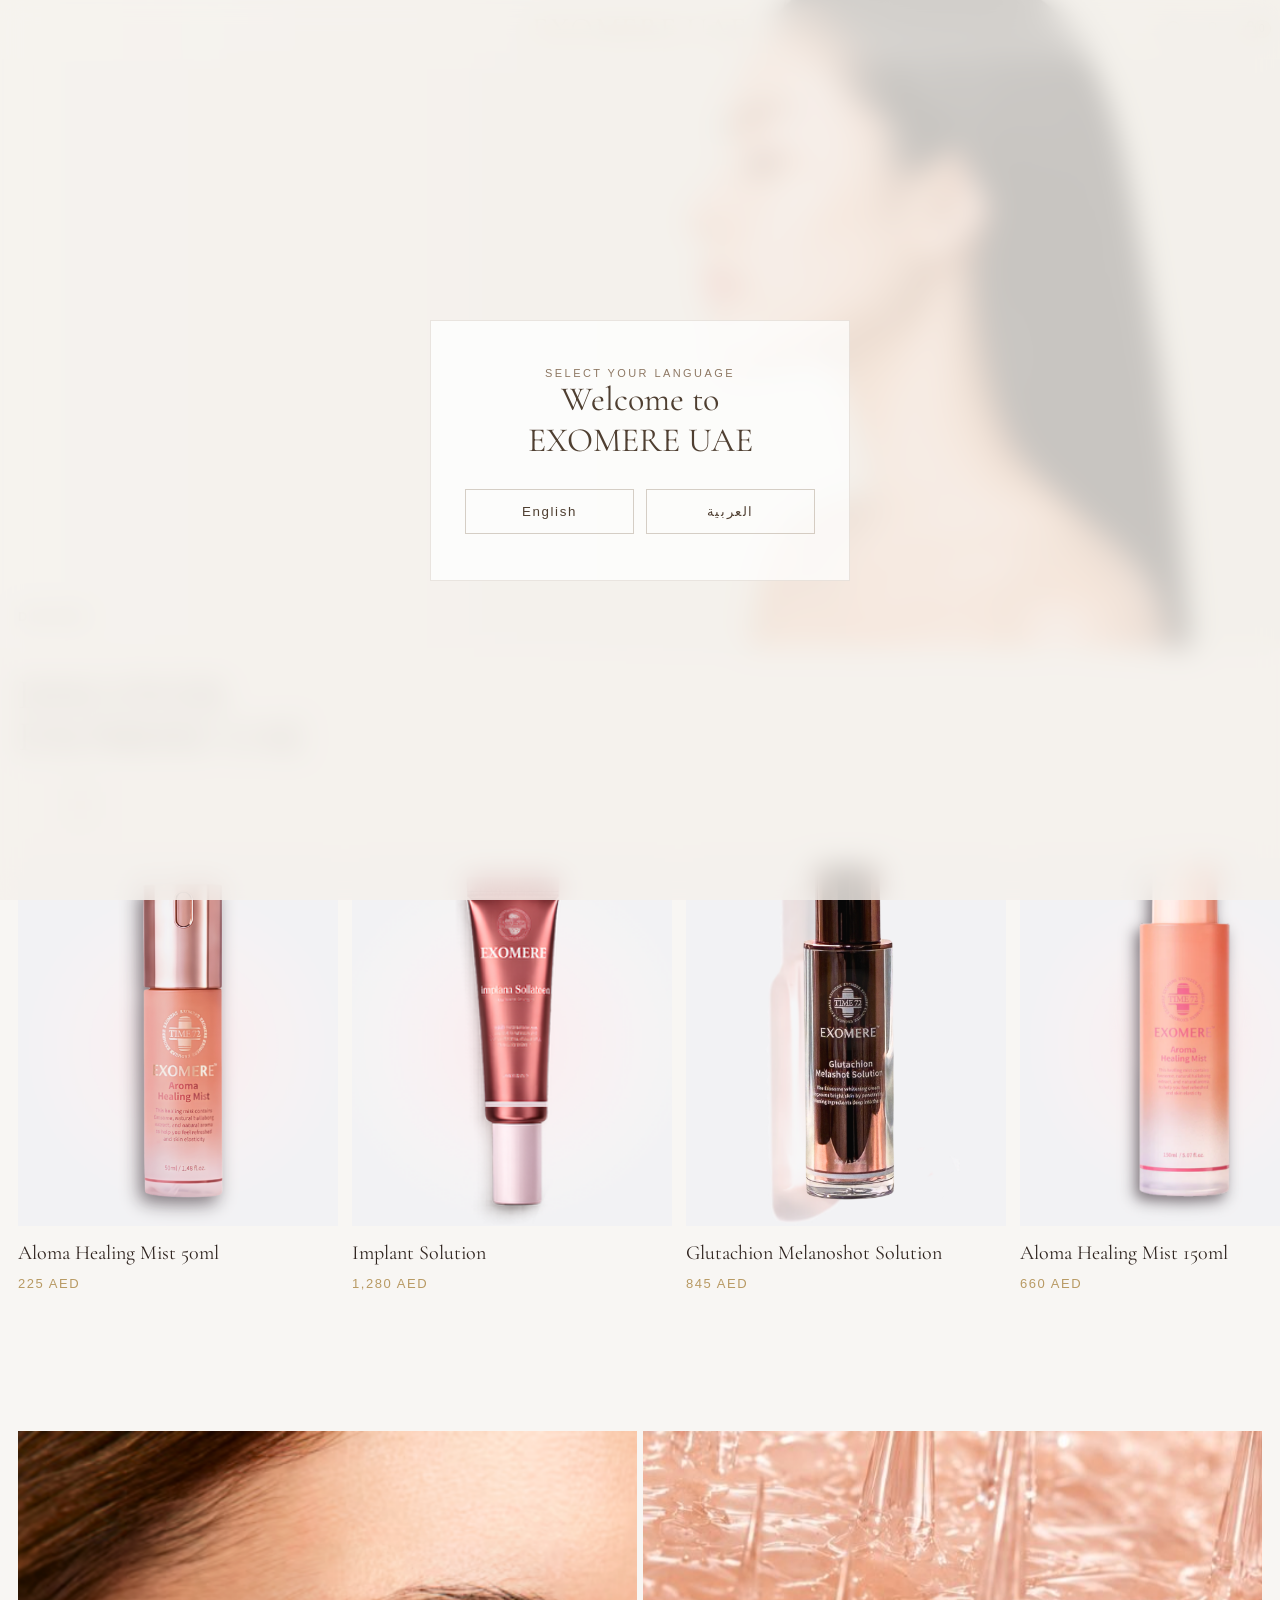
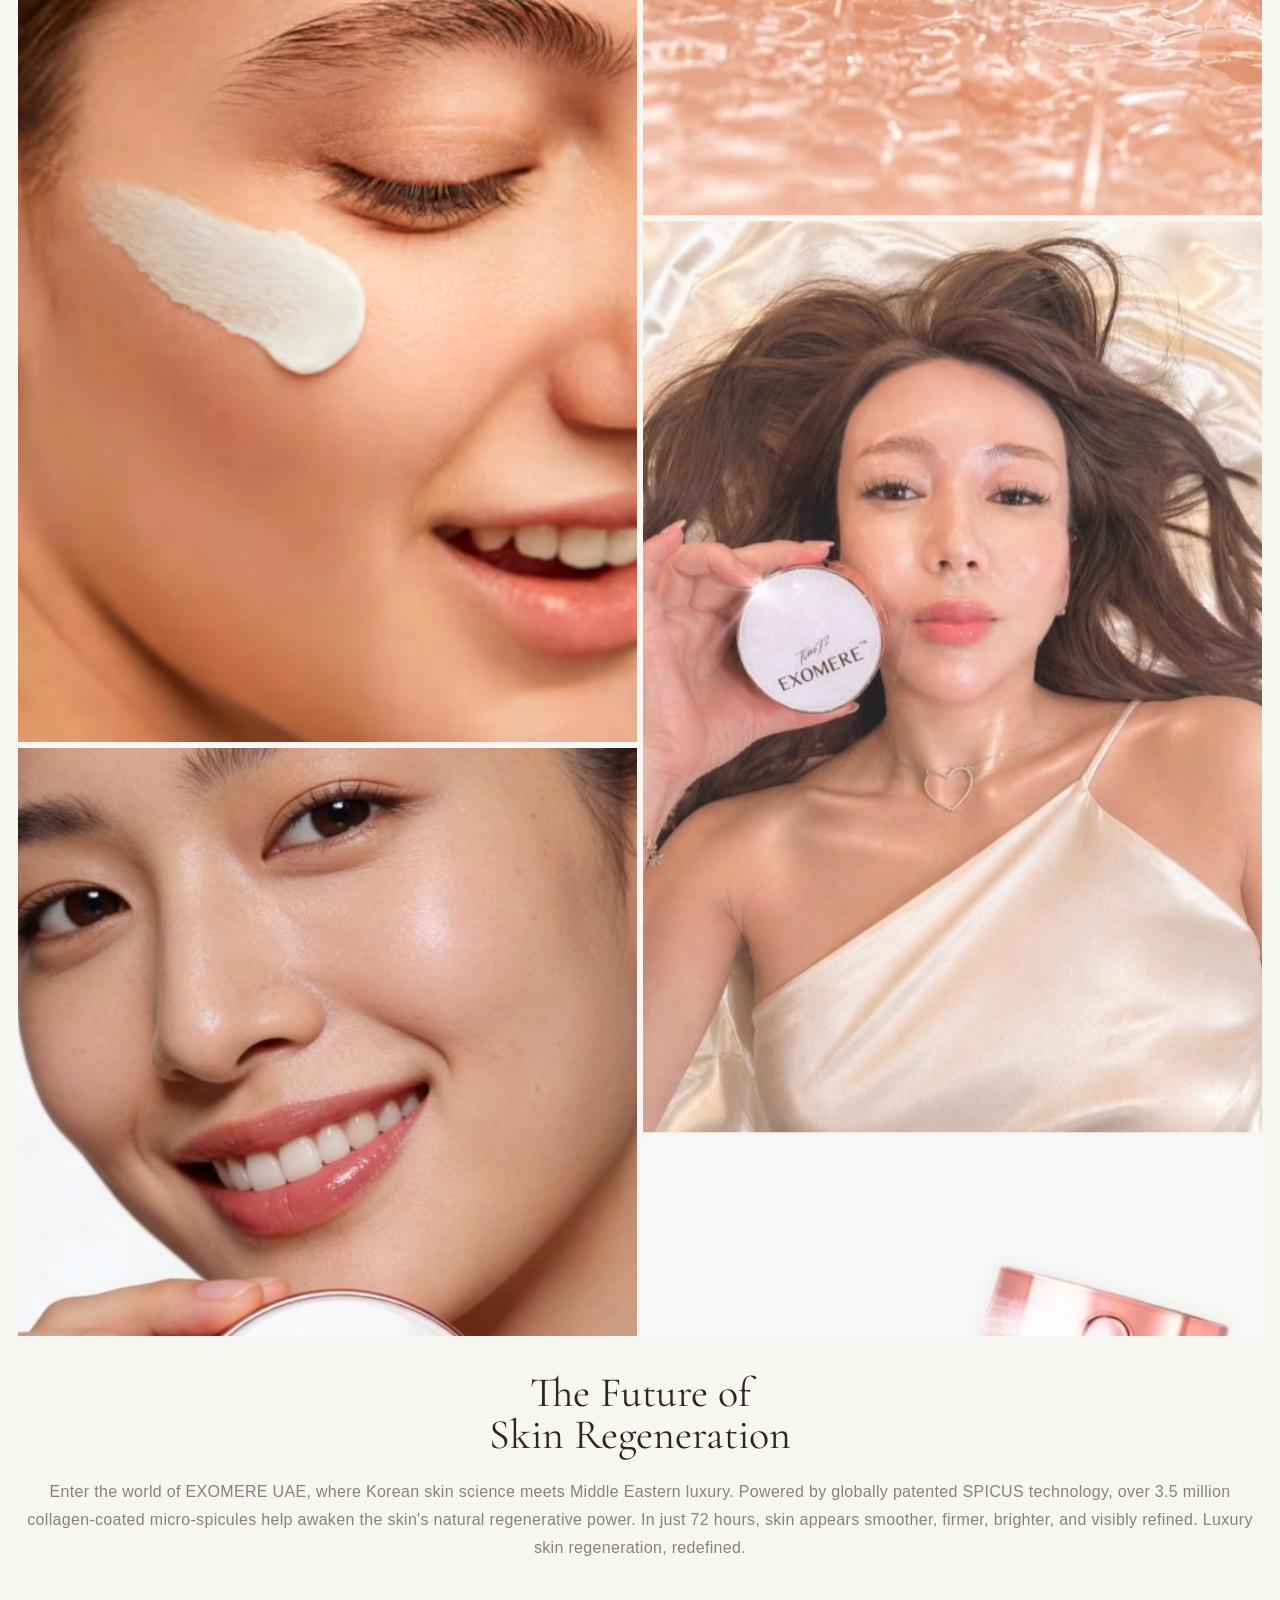
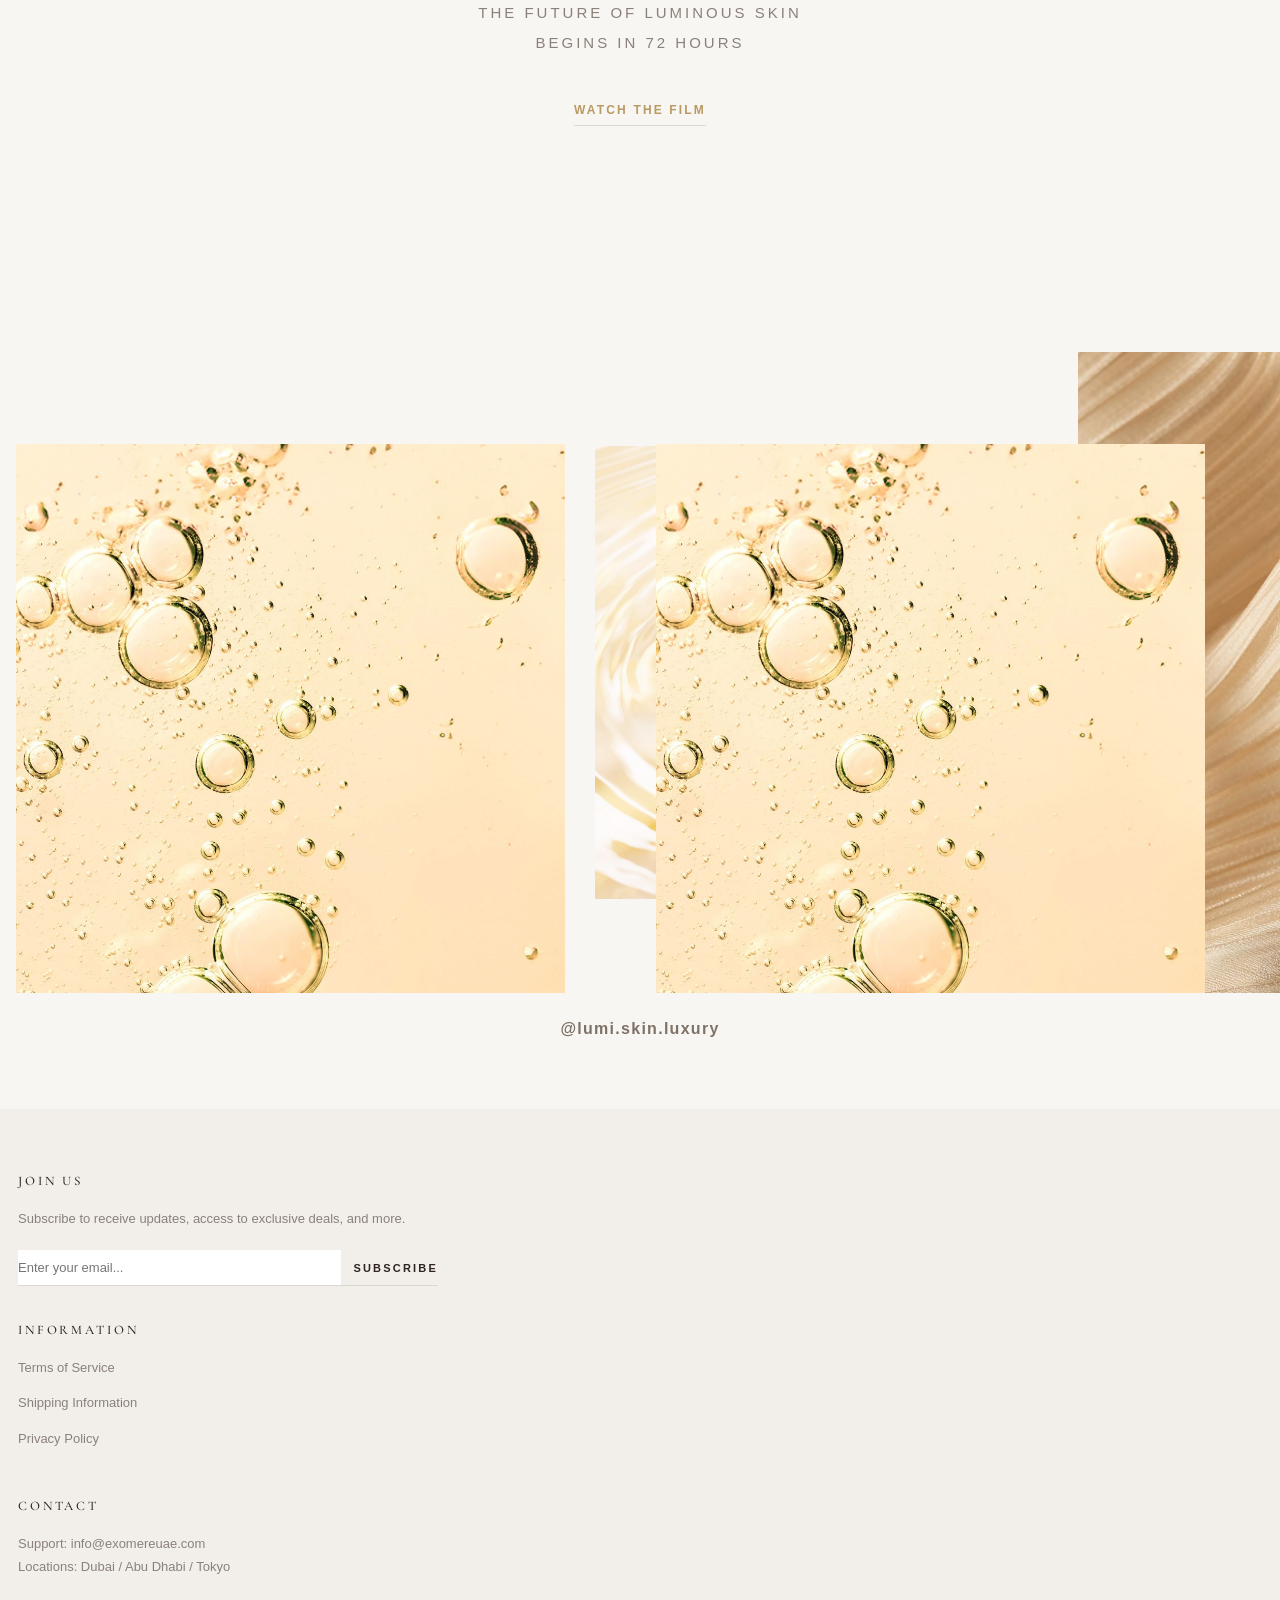
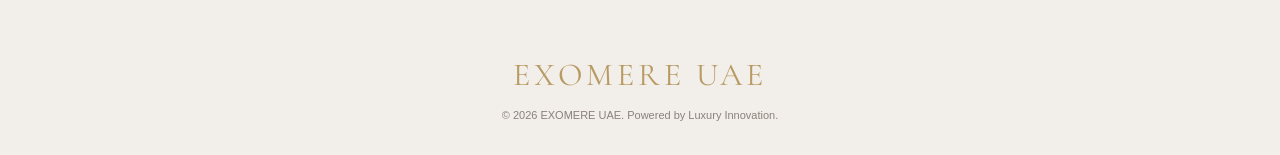
<file: index.html>
<!DOCTYPE html>
<html lang="en">

<head>
  <meta charset="UTF-8">
  <meta name="viewport" content="width=device-width, initial-scale=1.0">

  <title>EXOMERE UAE | Luxury Korean Skin Regeneration</title>

  <meta name="description" content="Discover EXOMERE UAE — luxury Korean skin regeneration powered by patented SPICUS technology.">
  <meta name="keywords" content="EXOMERE UAE, Korean skincare Dubai, luxury skincare UAE, skin regeneration, SPICUS technology">

  <link rel="canonical" href="https://exomereuae.com/ar/">

  <meta property="og:title" content="EXOMERE UAE | Luxury Korean Skin Regeneration">
  <meta property="og:description" content="Luxury Korean skin regeneration powered by patented SPICUS technology.">
  <meta property="og:type" content="website">
  <meta property="og:url" content="https://exomereuae.com/ar/">
  <meta property="og:image" content="https://exomereuae.com/assets/images/og-cover.jpg">

  <meta name="twitter:card" content="summary_large_image">
  <meta name="twitter:title" content="EXOMERE UAE | Luxury Korean Skin Regeneration">
  <meta name="twitter:description" content="Luxury Korean skin regeneration powered by patented SPICUS technology.">
  <meta name="twitter:image" content="https://exomereuae.com/assets/images/og-cover.jpg">

  <link rel="alternate" hreflang="en" href="https://exomereuae.com/">
  <link rel="alternate" hreflang="ar" href="https://exomereuae.com/ar/">

  <link rel="preconnect" href="https://fonts.googleapis.com">
  <link rel="preconnect" href="https://fonts.gstatic.com" crossorigin>
  <link href="https://fonts.googleapis.com/css2?family=Cormorant+Garamond:wght@300;400;500;600&display=swap" rel="stylesheet">

  <link rel="stylesheet" href="./assets/css/style.css?v=25">
</head>

<body>
  <div class="language-modal" id="languageModal">
    <div class="language-box">
      <p class="language-label">Select your language</p>
      <h2>Welcome to<br>
      <span>EXOMERE UAE</span>
      </h2>

      <div class="language-buttons">
        <button type="button" onclick="selectLanguage('en')">English</button>
        <button type="button" onclick="selectLanguage('ar')">العربية</button>
      </div>
    </div>
  </div>
  <header class="site-header">
    <div class="header-inner">
      <div class="header-left" aria-hidden="true"></div>
      <div class="header-logo">
        <a href="#" class="logo-link">
          EXOMERE UAE
        </a>
      </div>
      <div class="header-right" aria-label="Header tools">
        <button class="header-icon-btn" type="button" aria-label="Search" data-popover-target="search-popover"
          onclick="toggleHeaderPopover('search-popover', event)">
          <svg viewBox="0 0 24 24" aria-hidden="true">
            <circle cx="10.5" cy="10.5" r="7.5"></circle>
            <path d="M16.8 16.8 22 22"></path>
          </svg>
        </button>
        <button class="header-icon-btn" type="button" aria-label="Account" data-popover-target="account-popover"
          onclick="toggleHeaderPopover('account-popover', event)">
          <svg viewBox="0 0 24 24" aria-hidden="true">
            <circle cx="12" cy="8" r="4"></circle>
            <path d="M4.5 21c1.4-4 4-6 7.5-6s6.1 2 7.5 6"></path>
          </svg>
        </button>
        <button class="cart-btn header-icon-btn" type="button" aria-label="Bag" data-popover-target="bag-popover"
          onclick="toggleHeaderPopover('bag-popover', event)">
          <svg viewBox="0 0 24 24" aria-hidden="true">
            <path d="M6.5 8.5h11l1 12h-13l1-12Z"></path>
            <path d="M9 8.5V6a3 3 0 0 1 6 0v2.5"></path>
          </svg>
          <span class="cart-count">0</span>
        </button>
      </div>
    </div>
  </header>

  <div class="header-popover" id="search-popover" aria-hidden="true">
    <h3>Search</h3>
    <form class="header-search-form">
      <input type="search" placeholder="Search products...">
      <button type="submit">GO</button>
    </form>
  </div>
  <div class="header-popover" id="account-popover" aria-hidden="true">
    <h3>Account</h3>
    <p>Sign in and account pages can be connected here.</p>
  </div>
  <div class="header-popover" id="bag-popover" aria-hidden="true">
    <h3>Bag</h3>
    <p>Your bag is currently empty.</p>
  </div>

  <section class="hero-section">
    <div class="hero-bg-wrap">
      <img src="./assets/images/index/main.jpg" alt="EXOMERE UAE" class="hero-image">
    </div>
    <div class="hero-content section-fade">
      <a href="#shop" class="hero-cta-btn">DISCOVER</a>
    </div>
  </section>

  <section class="collection-section" id="shop">
    <div class="collection-header section-fade">
      <h2>Discover<br>
        EXOMERE UAE</h2>
      <div class="collection-actions section-fade section-fade-delay">
        <div class="collection-arrows section-fade section-fade-delay is-visible is-right"
          aria-label="Product carousel controls" style="--fade-delay: 0.10s;">
          <button class="collection-arrow product-prev section-fade" type="button" aria-label="Previous products"
            onclick="moveProductCarousel('left', event)">
            <svg viewBox="0 0 24 24" aria-hidden="true">
              <path d="m15 5-7 7 7 7"></path>
            </svg>
          </button>
          <button class="collection-arrow product-next section-fade" type="button" aria-label="Next products"
            onclick="moveProductCarousel('right', event)">
            <svg viewBox="0 0 24 24" aria-hidden="true">
              <path d="m9 5 7 7-7 7"></path>
            </svg>
          </button>
        </div>
      </div>
    </div>

    <div class="swiper product-swiper section-fade section-fade-delay">
      <div class="swiper-wrapper">

        <div class="swiper-slide product-card section-fade">
          <div class="product-img-wrap"><img src="./assets/images/index/1.png" alt="Aloma Healing Mist 50ml"></div>
          <h3 class="product-title">Aloma Healing Mist 50ml</h3>
          <p class="product-price">225 AED</p>
        </div>

        <div class="swiper-slide product-card section-fade">
          <div class="product-img-wrap"><img src="./assets/images/index/2.png" alt="Implant Solution"></div>
          <h3 class="product-title">Implant Solution</h3>
          <p class="product-price">1,280 AED</p>
        </div>

        <div class="swiper-slide product-card section-fade">
          <div class="product-img-wrap"><img src="./assets/images/index/3.png" alt="Glutachion Melanoshot Solution">
          </div>
          <h3 class="product-title">Glutachion Melanoshot Solution</h3>
          <p class="product-price">845 AED</p>
        </div>

        <div class="swiper-slide product-card section-fade">
          <div class="product-img-wrap"><img src="./assets/images/index/4.png" alt="Aloma Healing Mist 150ml"></div>
          <h3 class="product-title">Aloma Healing Mist 150ml</h3>
          <p class="product-price">660 AED</p>
        </div>

        <div class="swiper-slide product-card section-fade">
          <div class="product-img-wrap"><img src="./assets/images/index/5.png" alt="Lifting Shot Soothing Gel"></div>
          <h3 class="product-title">Lifting Shot Soothing Gel</h3>
          <p class="product-price">780 AED</p>
        </div>

        <div class="swiper-slide product-card section-fade">
          <div class="product-img-wrap"><img src="./assets/images/index/6.jpg" alt="Recovery Balm Plus"></div>
          <h3 class="product-title">Recovery Balm Plus</h3>
          <p class="product-price">398 AED</p>
        </div>

        <div class="swiper-slide product-card section-fade">
          <div class="product-img-wrap"><img src="./assets/images/index/7.jpg" alt="Recovery Balm Plus Refill"></div>
          <h3 class="product-title">Recovery Balm Plus Refill</h3>
          <p class="product-price">328 AED</p>
        </div>

        <div class="swiper-slide product-card section-fade">
          <div class="product-img-wrap"><img src="./assets/images/index/8.png" alt="Ceramide Recell Cream"></div>
          <h3 class="product-title">Ceramide Recell Cream</h3>
          <p class="product-price">1,180 AED</p>
        </div>

        <div class="swiper-slide product-card section-fade">
          <div class="product-img-wrap"><img src="./assets/images/index/9.png" alt="Edelweiss Massage Snow Cream"></div>
          <h3 class="product-title">Edelweiss Massage Snow Cream</h3>
          <p class="product-price">545 AED</p>
        </div>

        <div class="swiper-slide product-card section-fade">
          <div class="product-img-wrap"><img src="./assets/images/index/10.png" alt="Tea Tree Bubble Cleanser"></div>
          <h3 class="product-title">Tea Tree Bubble Cleanser</h3>
          <p class="product-price">248 AED</p>
        </div>

        <div class="swiper-slide product-card section-fade">
          <div class="product-img-wrap"><img src="./assets/images/index/11.png" alt="Rose Garden Mask Pack"></div>
          <h3 class="product-title">Rose Garden Mask Pack</h3>
          <p class="product-price">328 AED</p>
        </div>
      </div>
    </div>
  </section>

  <section class="split-loop-section" id="editorial">
    <div class="split-container">
      <div class="loop-column-left section-fade section-fade-delay">
        <div class="vertical-track track-up">
          <div class="track-inner">
            <img src="./assets/images/index/vertical-track1.jpg" alt="Texture">
            <img src="./assets/images/index/vertical-track2.jpg" alt="Bottle">
            <img src="./assets/images/index/vertical-track3.jpg" alt="Model">
          </div>
          <div class="track-inner" aria-hidden="true">
            <img src="./assets/images/index/vertical-track1.jpg" alt="Texture">
            <img src="./assets/images/index/vertical-track2.jpg" alt="Bottle">
            <img src="./assets/images/index/vertical-track3.jpg" alt="Model">
          </div>
        </div>
        <div class="vertical-track track-down">
          <div class="track-inner">
            <img src="./assets/images/index/vertical-track4.jpg" alt="Spa">
            <img src="./assets/images/index/vertical-track5.jpg" alt="Cream Texture">
            <img src="./assets/images/index/vertical-track6.jpg" alt="Care">
          </div>
          <div class="track-inner" aria-hidden="true">
            <img src="./assets/images/index/vertical-track4.jpg" alt="Spa">
            <img src="./assets/images/index/vertical-track5.jpg" alt="Cream Texture">
            <img src="./assets/images/index/vertical-track6.jpg" alt="Care">
          </div>
        </div>
      </div>

      <div class="loop-column-right js-fade-trigger section-fade">

        <h2 class="fade-element">The Future of<br>
          Skin Regeneration</h2>
        <p class="fade-element" data-animation-type="letter-covering-on-scroll" data-animation-target="">
          Enter the world of EXOMERE UAE, where Korean skin science meets Middle Eastern luxury.
          <br>
          Powered by globally patented SPICUS technology, over 3.5 million collagen-coated micro-spicules help awaken
          the skin's natural regenerative power.
          <br>
          In just 72 hours, skin appears smoother, firmer, brighter, and visibly refined.
          <br>
          Luxury skin regeneration, redefined.
        </p>

        <p class="closing-text">
          THE FUTURE OF LUMINOUS SKIN<br>
          BEGINS IN 72 HOURS
        </p>
        <span class="film-link">WATCH THE FILM</span>
      </div>
    </div>
  </section>

  <section class="instagram-loop-section">
    <div class="insta-header section-fade">
      <h3>Follow Us On Instagram</h3>
    </div>
    <div class="horizontal-track instagram-carousel section-fade section-fade-delay">
      <div class="horizontal-inner">
        <div class="insta-item section-fade"><a href="https://www.instagram.com/lumi.skin.luxury/" target="_blank"
            rel="noopener"><img src="./assets/images/index/insta_1.jpg" alt="Insta"></a></div>
        <div class="insta-item section-fade"><a href="https://www.instagram.com/lumi.skin.luxury/" target="_blank"
            rel="noopener"><img src="./assets/images/index/insta_2.jpg" alt="Insta"></a></div>
        <div class="insta-item section-fade"><a href="https://www.instagram.com/lumi.skin.luxury/" target="_blank"
            rel="noopener"><img src="./assets/images/index/insta_3.jpg" alt="Insta"></a></div>
        <div class="insta-item section-fade"><a href="https://www.instagram.com/lumi.skin.luxury/" target="_blank"
            rel="noopener"><img src="./assets/images/index/insta_4.jpg" alt="Insta"></a></div>
        <div class="insta-item section-fade"><a href="https://www.instagram.com/lumi.skin.luxury/" target="_blank"
            rel="noopener"><img src="./assets/images/index/insta_5.jpg" alt="Insta"></a></div>
      </div>
      <div class="horizontal-inner" aria-hidden="true">
        <div class="insta-item section-fade"><a href="https://www.instagram.com/"
            class="insta-link js-social-gallery-link" target="_blank" rel="noopener" tabindex="-1"><img
              src="./assets/images/index/insta_1.jpg" alt=""></a></div>
        <div class="insta-item section-fade"><a href="https://www.instagram.com/"
            class="insta-link js-social-gallery-link" target="_blank" rel="noopener" tabindex="-1"><img
              src="./assets/images/index/insta_2.jpg" alt=""></a></div>
        <div class="insta-item section-fade"><a href="https://www.instagram.com/"
            class="insta-link js-social-gallery-link" target="_blank" rel="noopener" tabindex="-1"><img
              src="./assets/images/index/insta_3.jpg" alt=""></a></div>
        <div class="insta-item section-fade"><a href="https://www.instagram.com/"
            class="insta-link js-social-gallery-link" target="_blank" rel="noopener" tabindex="-1"><img
              src="./assets/images/index/insta_4.jpg" alt=""></a></div>
        <div class="insta-item section-fade"><a href="https://www.instagram.com/"
            class="insta-link js-social-gallery-link" target="_blank" rel="noopener" tabindex="-1"><img
              src="./assets/images/index/insta_5.jpg" alt=""></a></div>
      </div>
    </div>
    <p class="insta-account section-fade section-fade-delay">
      <a href="https://www.instagram.com/lumi.skin.luxury/" target="_blank" rel="noopener">@lumi.skin.luxury</a>
    </p>

  </section>

  <footer class="site-footer">
    <div class="footer-container">
      <div class="footer-block newsletter-block section-fade">
        <h4 class="section-fade">JOIN US</h4>
        <p class="section-fade section-fade-delay">Subscribe to receive updates, access to exclusive deals, and more.
        </p>
        <form class="footer-form section-fade section-fade-delay">
          <input type="email" placeholder="Enter your email...">
          <button type="submit">SUBSCRIBE</button>
        </form>
      </div>
      <div class="footer-block links-block section-fade section-fade-delay">
        <h4 class="section-fade">INFORMATION</h4>
        <ul>
          <li class="section-fade"><a href="#">Terms of Service</a></li>
          <li class="section-fade"><a href="#">Shipping Information</a></li>
          <li class="section-fade"><a href="#">Privacy Policy</a></li>
        </ul>
      </div>
      <div class="footer-block contact-block section-fade section-fade-delay">
        <h4 class="section-fade">CONTACT</h4>
        <p class="section-fade">Support: info@exomereuae.com</p>
        <p class="section-fade section-fade-delay">Locations: Dubai / Abu Dhabi / Tokyo</p>
      </div>
    </div>
    <div class="footer-bottom section-fade">
      <div class="footer-logo section-fade">EXOMERE UAE</div>
      <p class="copyright section-fade section-fade-delay">&copy; 2026 EXOMERE UAE. Powered by Luxury Innovation.</p>
    </div>
  </footer>

  <script src="./assets/js/script.js?v=26"></script>
</body>

</html>
</file>
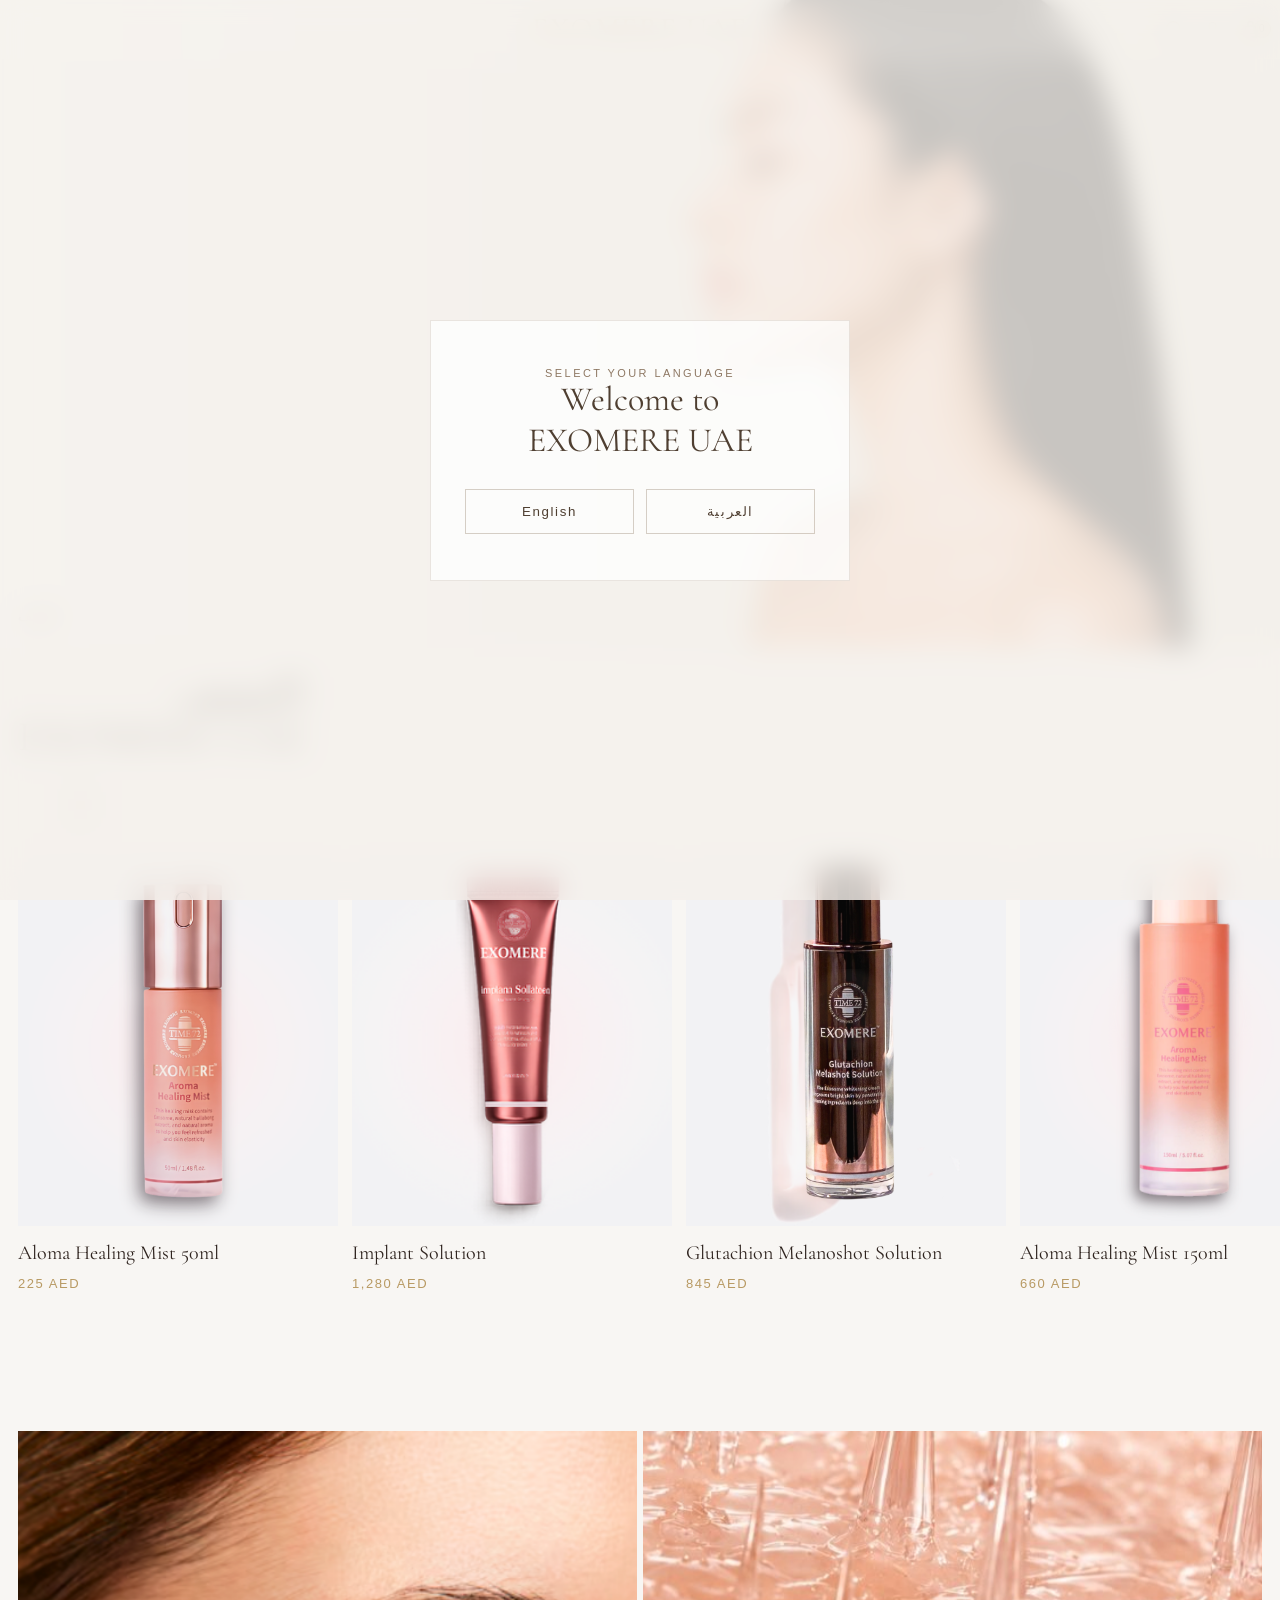
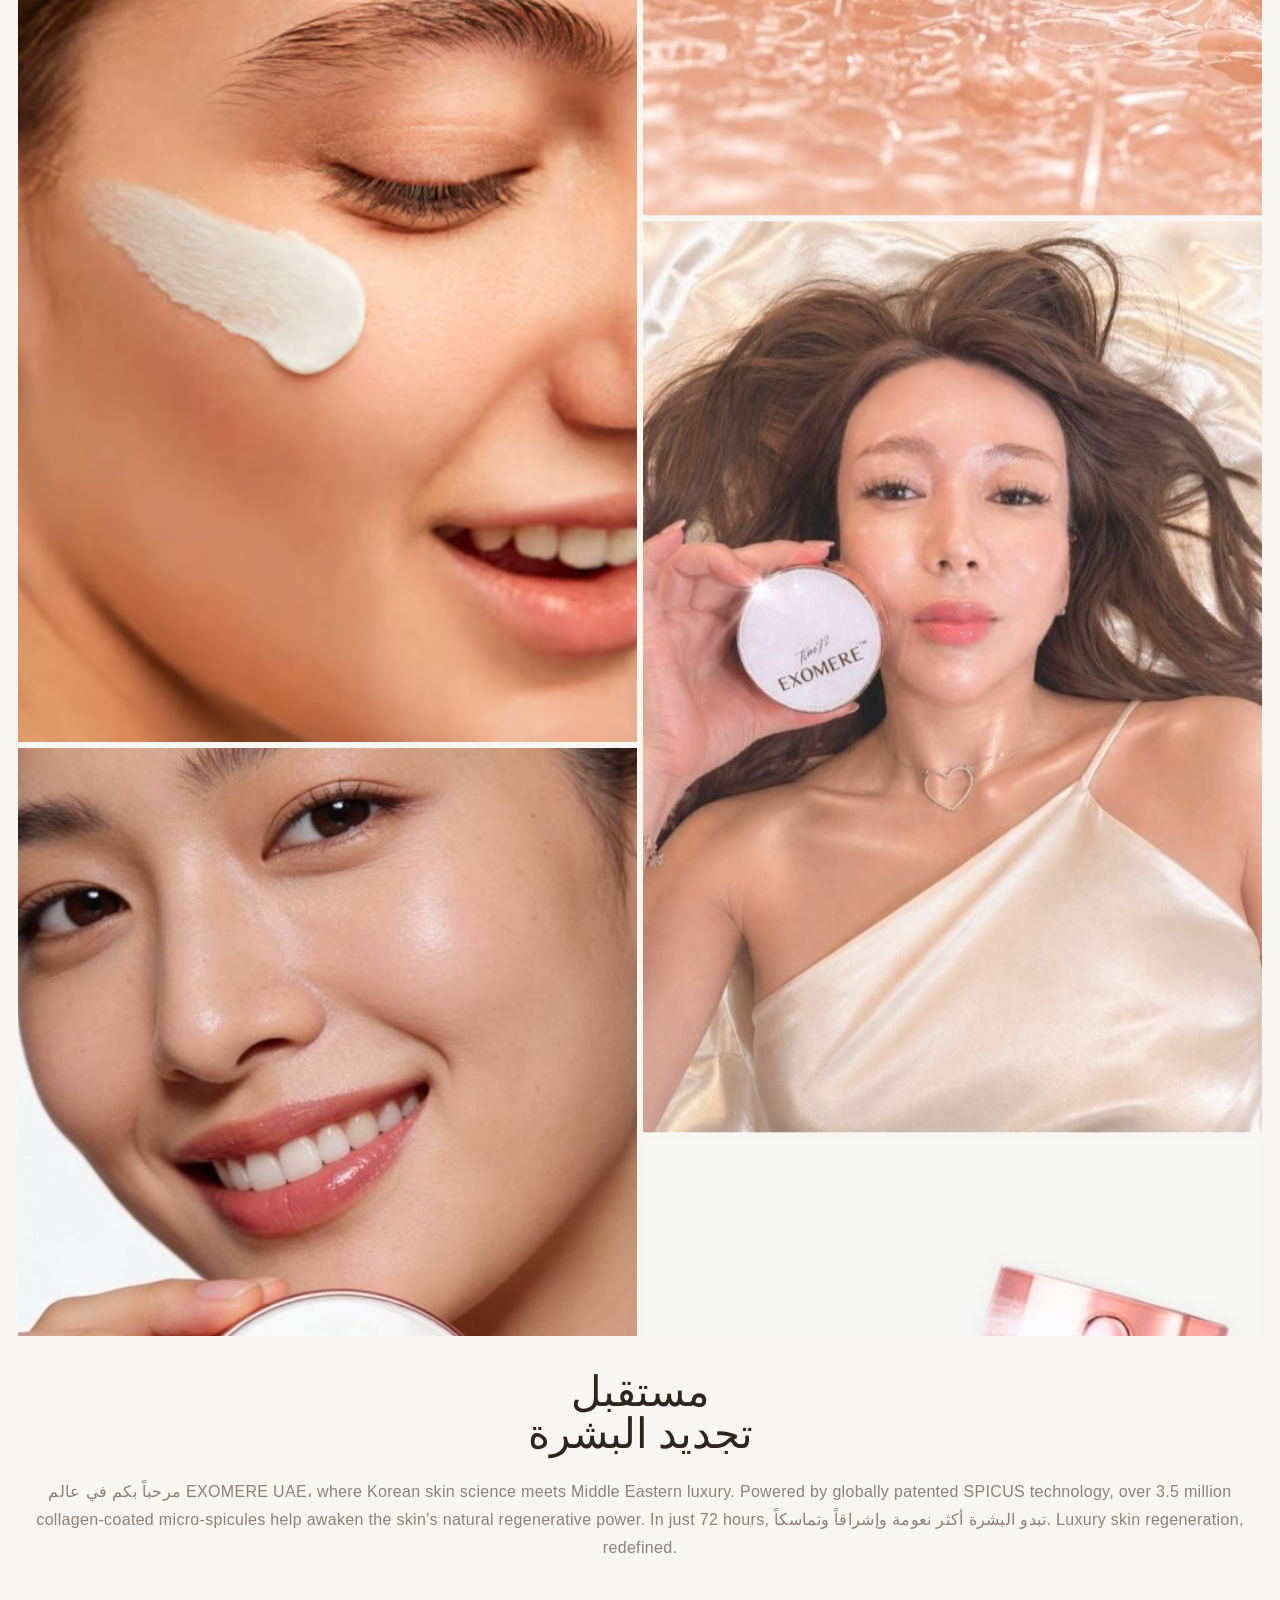
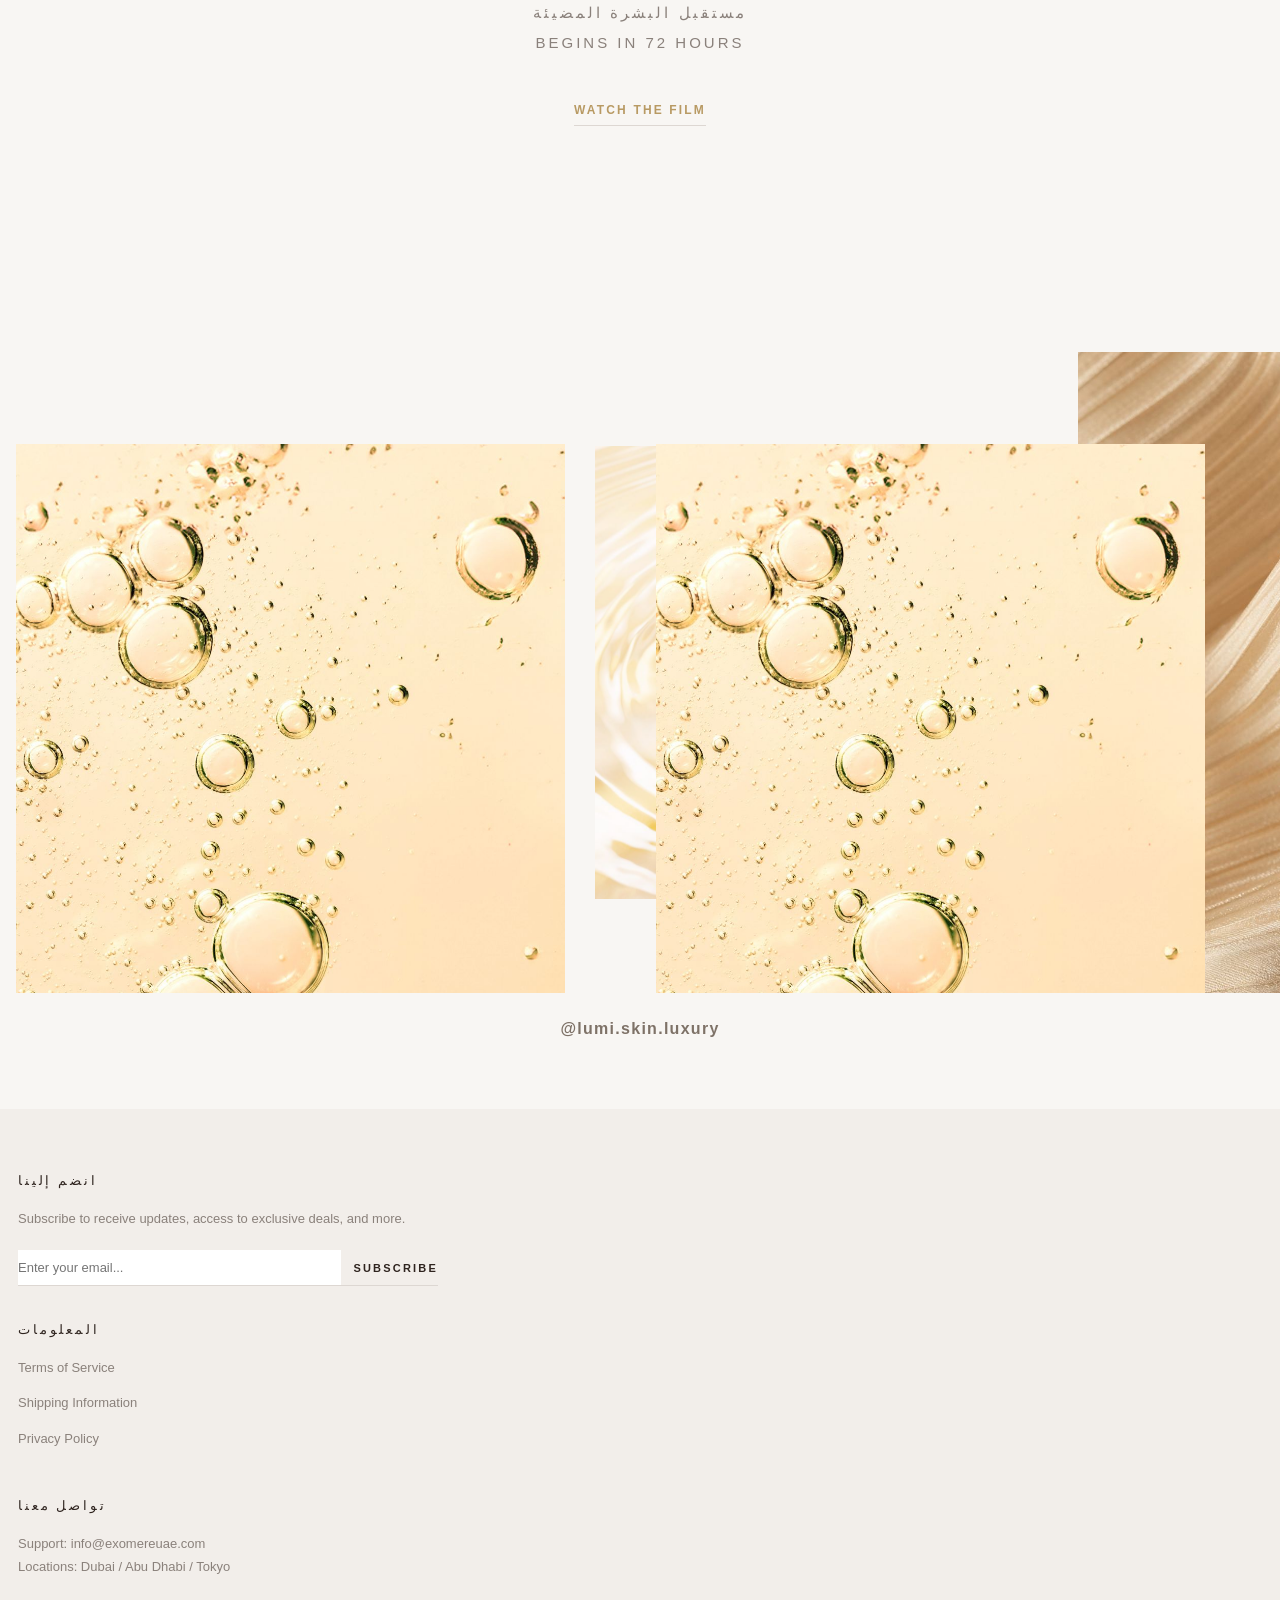
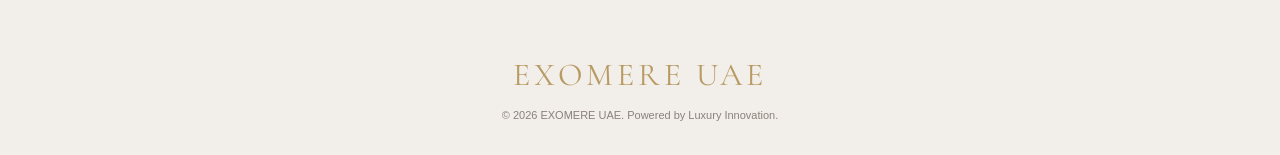
<file: ar/index.html>
<!DOCTYPE html>
<html lang="ar">

<head>
  <meta charset="UTF-8">
  <meta name="viewport" content="width=device-width, initial-scale=1.0">

  <title>EXOMERE UAE | Luxury Korean Skin Regeneration</title>

  <meta name="description" content="Discover EXOMERE UAE — luxury Korean skin regeneration powered by patented SPICUS technology.">
  <meta name="keywords" content="EXOMERE UAE, Korean skincare Dubai, luxury skincare UAE, skin regeneration, SPICUS technology">

  <link rel="canonical" href="https://exomereuae.com/ar/">

  <meta property="og:title" content="EXOMERE UAE | Luxury Korean Skin Regeneration">
  <meta property="og:description" content="Luxury Korean skin regeneration powered by patented SPICUS technology.">
  <meta property="og:type" content="website">
  <meta property="og:url" content="https://exomereuae.com/ar/">
  <meta property="og:image" content="https://exomereuae.com/assets/images/og-cover.jpg">

  <meta name="twitter:card" content="summary_large_image">
  <meta name="twitter:title" content="EXOMERE UAE | Luxury Korean Skin Regeneration">
  <meta name="twitter:description" content="Luxury Korean skin regeneration powered by patented SPICUS technology.">
  <meta name="twitter:image" content="https://exomereuae.com/assets/images/og-cover.jpg">

  <link rel="alternate" hreflang="en" href="https://exomereuae.com/">
  <link rel="alternate" hreflang="ar" href="https://exomereuae.com/ar/">

  <link rel="preconnect" href="https://fonts.googleapis.com">
  <link rel="preconnect" href="https://fonts.gstatic.com" crossorigin>
  <link href="https://fonts.googleapis.com/css2?family=Cormorant+Garamond:wght@300;400;500;600&display=swap" rel="stylesheet">

  <link rel="stylesheet" href="../assets/css/style.css?v=25">
</head>

<body>
  <div class="language-modal" id="languageModal">
    <div class="language-box">
      <p class="language-label">Select your language</p>
      <h2>Welcome to<br>
      <span>EXOMERE UAE</span>
      </h2>

      <div class="language-buttons">
        <button type="button" onclick="selectLanguage('en')">English</button>
        <button type="button" onclick="selectLanguage('ar')">العربية</button>
      </div>
    </div>
  </div>
  <header class="site-header">
    <div class="header-inner">
      <div class="header-left" aria-hidden="true"></div>
      <div class="header-logo">
        <a href="#" class="logo-link">
          EXOMERE UAE
        </a>
      </div>
      <div class="header-right" role="group" aria-label="Header tools">
        <button class="header-icon-btn" type="button" aria-label="Search" data-popover-target="search-popover"
          onclick="toggleHeaderPopover('search-popover', event)">
          <svg viewBox="0 0 24 24" aria-hidden="true">
            <circle cx="10.5" cy="10.5" r="7.5"></circle>
            <path d="M16.8 16.8 22 22"></path>
          </svg>
        </button>
        <button class="header-icon-btn" type="button" aria-label="Account" data-popover-target="account-popover"
          onclick="toggleHeaderPopover('account-popover', event)">
          <svg viewBox="0 0 24 24" aria-hidden="true">
            <circle cx="12" cy="8" r="4"></circle>
            <path d="M4.5 21c1.4-4 4-6 7.5-6s6.1 2 7.5 6"></path>
          </svg>
        </button>
        <button class="cart-btn header-icon-btn" type="button" aria-label="Bag" data-popover-target="bag-popover"
          onclick="toggleHeaderPopover('bag-popover', event)">
          <svg viewBox="0 0 24 24" aria-hidden="true">
            <path d="M6.5 8.5h11l1 12h-13l1-12Z"></path>
            <path d="M9 8.5V6a3 3 0 0 1 6 0v2.5"></path>
          </svg>
          <span class="cart-count">0</span>
        </button>
      </div>
    </div>
  </header>

  <div class="header-popover" id="search-popover" aria-hidden="true">
    <h3>Search</h3>
    <form class="header-search-form">
      <input type="search" placeholder="Search products...">
      <button type="submit">GO</button>
    </form>
  </div>
  <div class="header-popover" id="account-popover" aria-hidden="true">
    <h3>Account</h3>
    <p>Sign in and account pages can be connected here.</p>
  </div>
  <div class="header-popover" id="bag-popover" aria-hidden="true">
    <h3>Bag</h3>
    <p>Your bag is currently empty.</p>
  </div>

 <section class="hero-section">
    <div class="hero-bg-wrap">
      <img src="../assets/images/index/main.jpg" alt="EXOMERE UAE" class="hero-image">
    </div>
    <div class="hero-content section-fade">
      <a href="#shop" class="hero-cta-btn">اكتشف</a>
    </div>
  </section>

  <section class="collection-section" id="shop">
    <div class="collection-header section-fade">
      <h2>اكتشف<br>
        EXOMERE UAE</h2>
      <div class="collection-actions section-fade section-fade-delay">
        <div class="collection-arrows section-fade section-fade-delay is-visible is-right"
        role="group"
        aria-label="Product carousel controls"
        style="--fade-delay: 0.10s;">
          <button class="collection-arrow product-prev section-fade" type="button" aria-label="Previous products"
            onclick="moveProductCarousel('left', event)">
            <svg viewBox="0 0 24 24" aria-hidden="true">
              <path d="m15 5-7 7 7 7"></path>
            </svg>
          </button>
          <button class="collection-arrow product-next section-fade" type="button" aria-label="Next products"
            onclick="moveProductCarousel('right', event)">
            <svg viewBox="0 0 24 24" aria-hidden="true">
              <path d="m9 5 7 7-7 7"></path>
            </svg>
          </button>
        </div>
      </div>
    </div>

    <div class="swiper product-swiper section-fade section-fade-delay">
      <div class="swiper-wrapper">

        <div class="swiper-slide product-card section-fade">
          <div class="product-img-wrap"><img src="../assets/images/index/1.png" alt="Aloma Healing Mist 50ml"></div>
          <h3 class="product-title">Aloma Healing Mist 50ml</h3>
          <p class="product-price">225 AED</p>
        </div>

        <div class="swiper-slide product-card section-fade">
          <div class="product-img-wrap"><img src="../assets/images/index/2.png" alt="Implant Solution"></div>
          <h3 class="product-title">Implant Solution</h3>
          <p class="product-price">1,280 AED</p>
        </div>

        <div class="swiper-slide product-card section-fade">
          <div class="product-img-wrap"><img src="../assets/images/index/3.png" alt="Glutachion Melanoshot Solution">
          </div>
          <h3 class="product-title">Glutachion Melanoshot Solution</h3>
          <p class="product-price">845 AED</p>
        </div>

        <div class="swiper-slide product-card section-fade">
          <div class="product-img-wrap"><img src="../assets/images/index/4.png" alt="Aloma Healing Mist 150ml"></div>
          <h3 class="product-title">Aloma Healing Mist 150ml</h3>
          <p class="product-price">660 AED</p>
        </div>

        <div class="swiper-slide product-card section-fade">
          <div class="product-img-wrap"><img src="../assets/images/index/5.png" alt="Lifting Shot Soothing Gel"></div>
          <h3 class="product-title">Lifting Shot Soothing Gel</h3>
          <p class="product-price">780 AED</p>
        </div>

        <div class="swiper-slide product-card section-fade">
          <div class="product-img-wrap"><img src="../assets/images/index/6.jpg" alt="Recovery Balm Plus"></div>
          <h3 class="product-title">Recovery Balm Plus</h3>
          <p class="product-price">398 AED</p>
        </div>

        <div class="swiper-slide product-card section-fade">
          <div class="product-img-wrap"><img src="../assets/images/index/7.jpg" alt="Recovery Balm Plus Refill"></div>
          <h3 class="product-title">Recovery Balm Plus Refill</h3>
          <p class="product-price">328 AED</p>
        </div>

        <div class="swiper-slide product-card section-fade">
          <div class="product-img-wrap"><img src="../assets/images/index/8.png" alt="Ceramide Recell Cream"></div>
          <h3 class="product-title">Ceramide Recell Cream</h3>
          <p class="product-price">1,180 AED</p>
        </div>

        <div class="swiper-slide product-card section-fade">
          <div class="product-img-wrap"><img src="../assets/images/index/9.png" alt="Edelweiss Massage Snow Cream"></div>
          <h3 class="product-title">Edelweiss Massage Snow Cream</h3>
          <p class="product-price">545 AED</p>
        </div>

        <div class="swiper-slide product-card section-fade">
          <div class="product-img-wrap"><img src="../assets/images/index/10.png" alt="Tea Tree Bubble Cleanser"></div>
          <h3 class="product-title">Tea Tree Bubble Cleanser</h3>
          <p class="product-price">248 AED</p>
        </div>

        <div class="swiper-slide product-card section-fade">
          <div class="product-img-wrap"><img src="../assets/images/index/11.png" alt="Rose Garden Mask Pack"></div>
          <h3 class="product-title">Rose Garden Mask Pack</h3>
          <p class="product-price">328 AED</p>
        </div>
      </div>
    </div>
  </section>
  </div>

  <section class="split-loop-section" id="editorial">
    <div class="split-container">
      <div class="loop-column-left section-fade section-fade-delay">
        <div class="vertical-track track-up">
          <div class="track-inner">
            <img src="../assets/images/index/vertical-track1.jpg" alt="Texture">
            <img src="../assets/images/index/vertical-track2.jpg" alt="Bottle">
            <img src="../assets/images/index/vertical-track3.jpg" alt="Model">
          </div>
          <div class="track-inner" aria-hidden="true">
            <img src="../assets/images/index/vertical-track1.jpg" alt="Texture">
            <img src="../assets/images/index/vertical-track2.jpg" alt="Bottle">
            <img src="../assets/images/index/vertical-track3.jpg" alt="Model">
          </div>
        </div>
        <div class="vertical-track track-down">
          <div class="track-inner">
            <img src="../assets/images/index/vertical-track4.jpg" alt="Spa">
            <img src="../assets/images/index/vertical-track5.jpg" alt="Cream Texture">
            <img src="../assets/images/index/vertical-track6.jpg" alt="Care">
          </div>
          <div class="track-inner" aria-hidden="true">
            <img src="../assets/images/index/vertical-track4.jpg" alt="Spa">
            <img src="../assets/images/index/vertical-track5.jpg" alt="Cream Texture">
            <img src="../assets/images/index/vertical-track6.jpg" alt="Care">
          </div>
        </div>
      </div>

      <div class="loop-column-right js-fade-trigger section-fade">

        <h2 class="fade-element">مستقبل<br>
          تجديد البشرة</h2>
        <p class="fade-element" data-animation-type="letter-covering-on-scroll" data-animation-target="">
  مرحباً بكم في عالم EXOMERE UAE،<br>
  where Korean skin science meets Middle Eastern luxury.
  <br><br>
  Powered by globally patented SPICUS technology,<br>
  over 3.5 million collagen-coated micro-spicules help awaken
  the skin's natural regenerative power.
  <br><br>
  In just 72 hours,<br>
  تبدو البشرة أكثر نعومة وإشراقاً وتماسكاً.
  <br><br>
  Luxury skin regeneration, redefined.
</p>

<p class="closing-text">
  مستقبل البشرة المضيئة<br>
  BEGINS IN 72 HOURS
</p>

<span class="film-link">WATCH THE FILM</span>
      </div>
    </div>
  </section>

  <section class="instagram-loop-section">
    <div class="insta-header section-fade">
    <h3>تابعنا على إنستغرام</h3>
    </div>
    <div class="horizontal-track instagram-carousel section-fade section-fade-delay">
      <div class="horizontal-inner">
        <div class="insta-item section-fade"><a href="https://www.instagram.com/lumi.skin.luxury/" target="_blank"
            rel="noopener"><img src="../assets/images/index/insta_1.jpg" alt="Insta"></a></div>
        <div class="insta-item section-fade"><a href="https://www.instagram.com/lumi.skin.luxury/" target="_blank"
            rel="noopener"><img src="../assets/images/index/insta_2.jpg" alt="Insta"></a></div>
        <div class="insta-item section-fade"><a href="https://www.instagram.com/lumi.skin.luxury/" target="_blank"
            rel="noopener"><img src="../assets/images/index/insta_3.jpg" alt="Insta"></a></div>
        <div class="insta-item section-fade"><a href="https://www.instagram.com/lumi.skin.luxury/" target="_blank"
            rel="noopener"><img src="../assets/images/index/insta_4.jpg" alt="Insta"></a></div>
        <div class="insta-item section-fade"><a href="https://www.instagram.com/lumi.skin.luxury/" target="_blank"
            rel="noopener"><img src="../assets/images/index/insta_5.jpg" alt="Insta"></a></div>
      </div>
      <div class="horizontal-inner" aria-hidden="true">
        <div class="insta-item section-fade"><a href="https://www.instagram.com/"
            class="insta-link js-social-gallery-link" target="_blank" rel="noopener" tabindex="-1"><img
              src="../assets/images/index/insta_1.jpg" alt=""></a></div>
        <div class="insta-item section-fade"><a href="https://www.instagram.com/"
            class="insta-link js-social-gallery-link" target="_blank" rel="noopener" tabindex="-1"><img
              src="../assets/images/index/insta_2.jpg" alt=""></a></div>
        <div class="insta-item section-fade"><a href="https://www.instagram.com/"
            class="insta-link js-social-gallery-link" target="_blank" rel="noopener" tabindex="-1"><img
              src="../assets/images/index/insta_3.jpg" alt=""></a></div>
        <div class="insta-item section-fade"><a href="https://www.instagram.com/"
            class="insta-link js-social-gallery-link" target="_blank" rel="noopener" tabindex="-1"><img
              src="../assets/images/index/insta_4.jpg" alt=""></a></div>
        <div class="insta-item section-fade"><a href="https://www.instagram.com/"
            class="insta-link js-social-gallery-link" target="_blank" rel="noopener" tabindex="-1"><img
              src="../assets/images/index/insta_5.jpg" alt=""></a></div>
      </div>
    </div>
    <p class="insta-account section-fade section-fade-delay">
      <a href="https://www.instagram.com/lumi.skin.luxury/" target="_blank" rel="noopener">@lumi.skin.luxury</a>
    </p>

  </section>

  <footer class="site-footer">
    <div class="footer-container">
      <div class="footer-block newsletter-block section-fade">
        <h4 class="section-fade">انضم إلينا</h4>
        <p class="section-fade section-fade-delay">Subscribe to receive updates, access to exclusive deals, and more.
        </p>
        <form class="footer-form section-fade section-fade-delay">
          <input type="email" placeholder="Enter your email...">
          <button type="submit">SUBSCRIBE</button>
        </form>
      </div>
      <div class="footer-block links-block section-fade section-fade-delay">
        <h4 class="section-fade">المعلومات</h4>
        <ul>
          <li class="section-fade"><a href="#">Terms of Service</a></li>
          <li class="section-fade"><a href="#">Shipping Information</a></li>
          <li class="section-fade"><a href="#">Privacy Policy</a></li>
        </ul>
      </div>
      <div class="footer-block contact-block section-fade section-fade-delay">
        <h4 class="section-fade">تواصل معنا</h4>
        <p class="section-fade">Support: info@exomereuae.com</p>
        <p class="section-fade section-fade-delay">Locations: Dubai / Abu Dhabi / Tokyo</p>
      </div>
    </div>
    <div class="footer-bottom section-fade">
      <div class="footer-logo section-fade">EXOMERE UAE</div>
      <p class="copyright section-fade section-fade-delay">&copy; 2026 EXOMERE UAE. Powered by Luxury Innovation.</p>
    </div>
  </footer>

  <script src="../assets/js/script.js?v=26"></script>
</body>

</html>
</file>
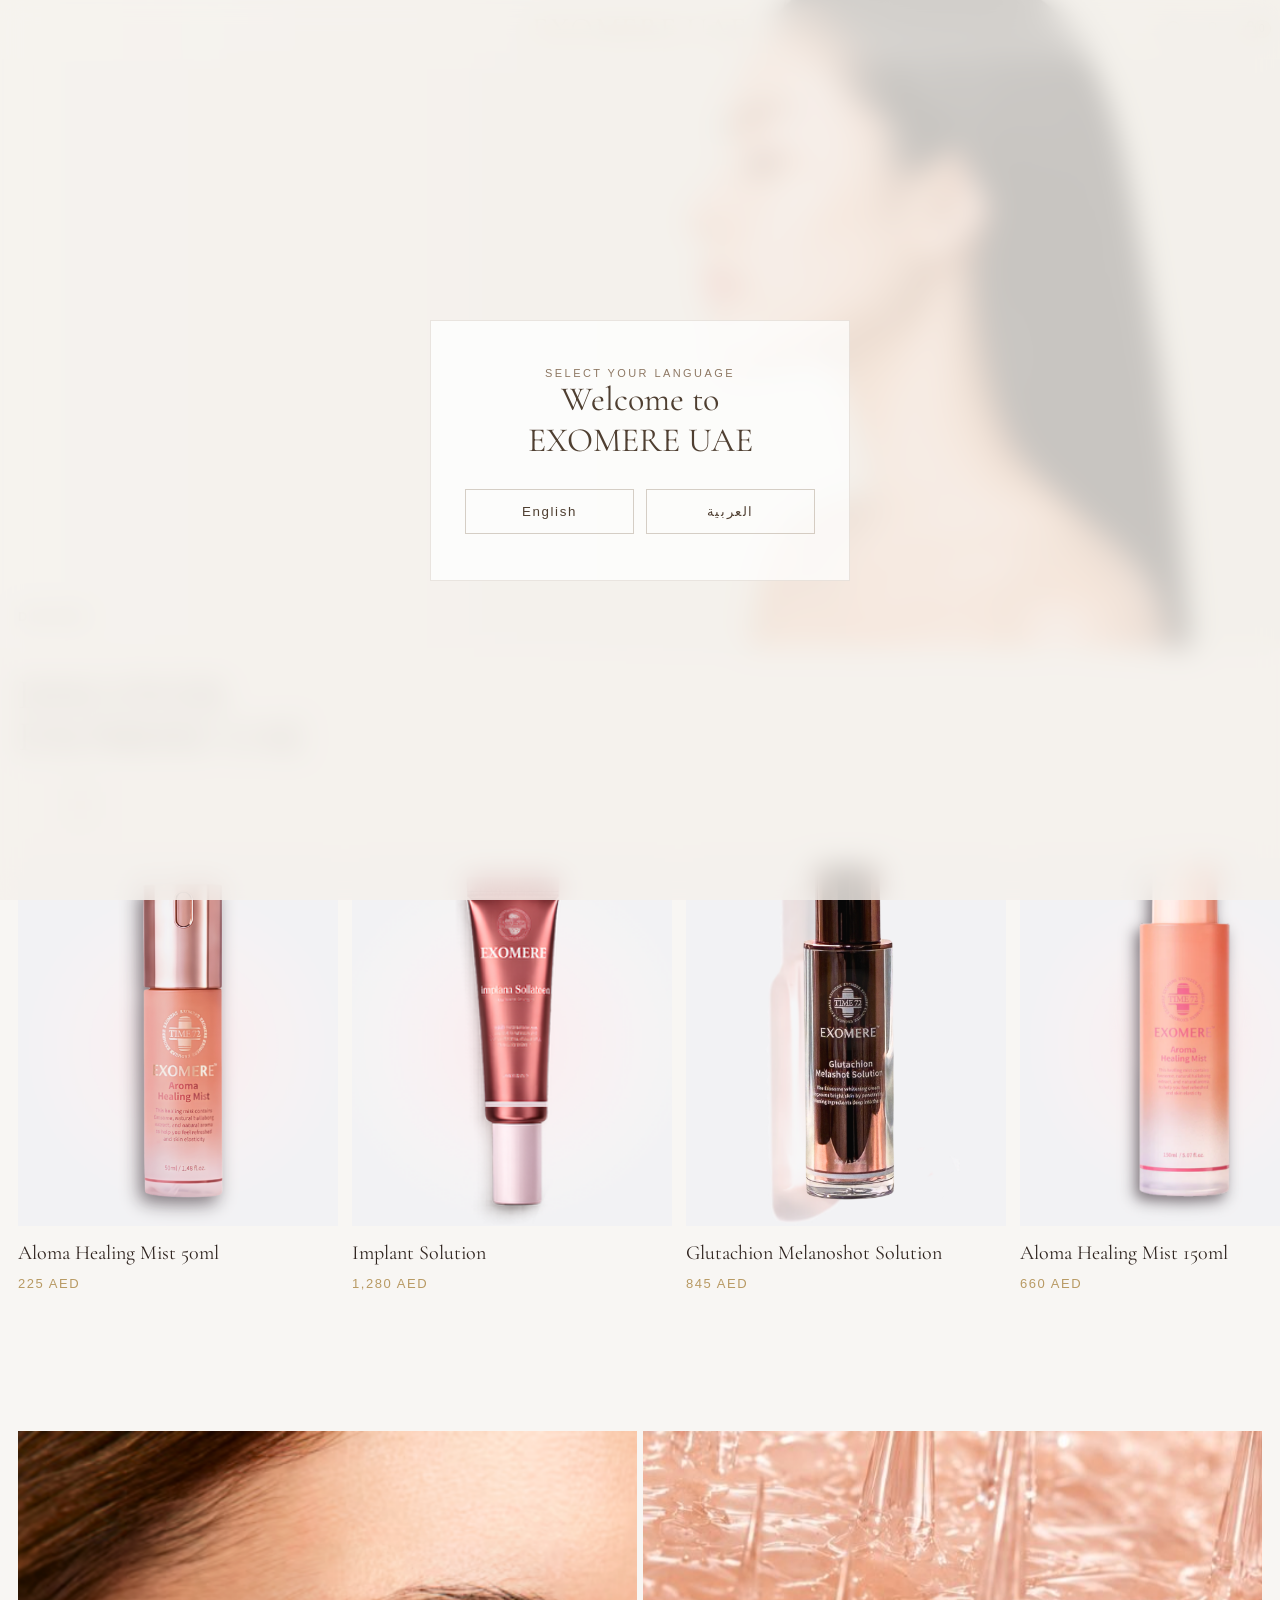
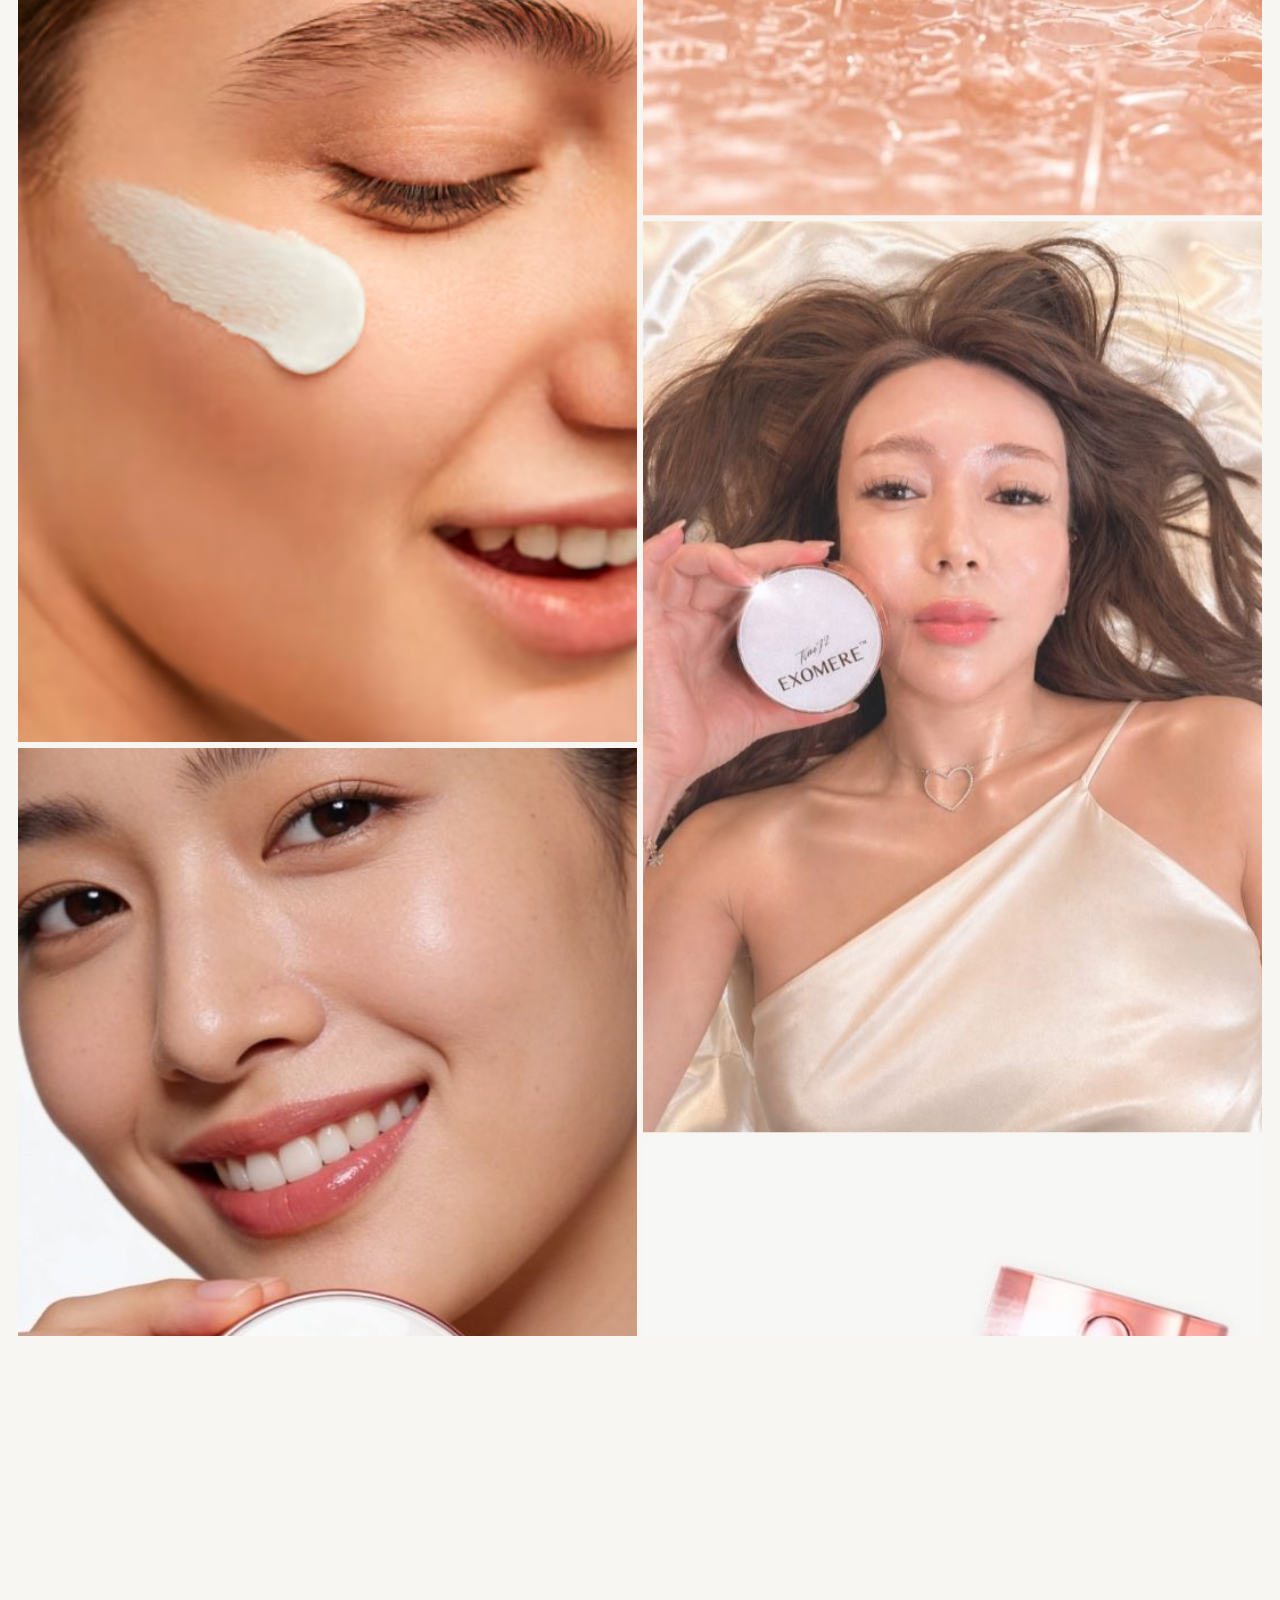
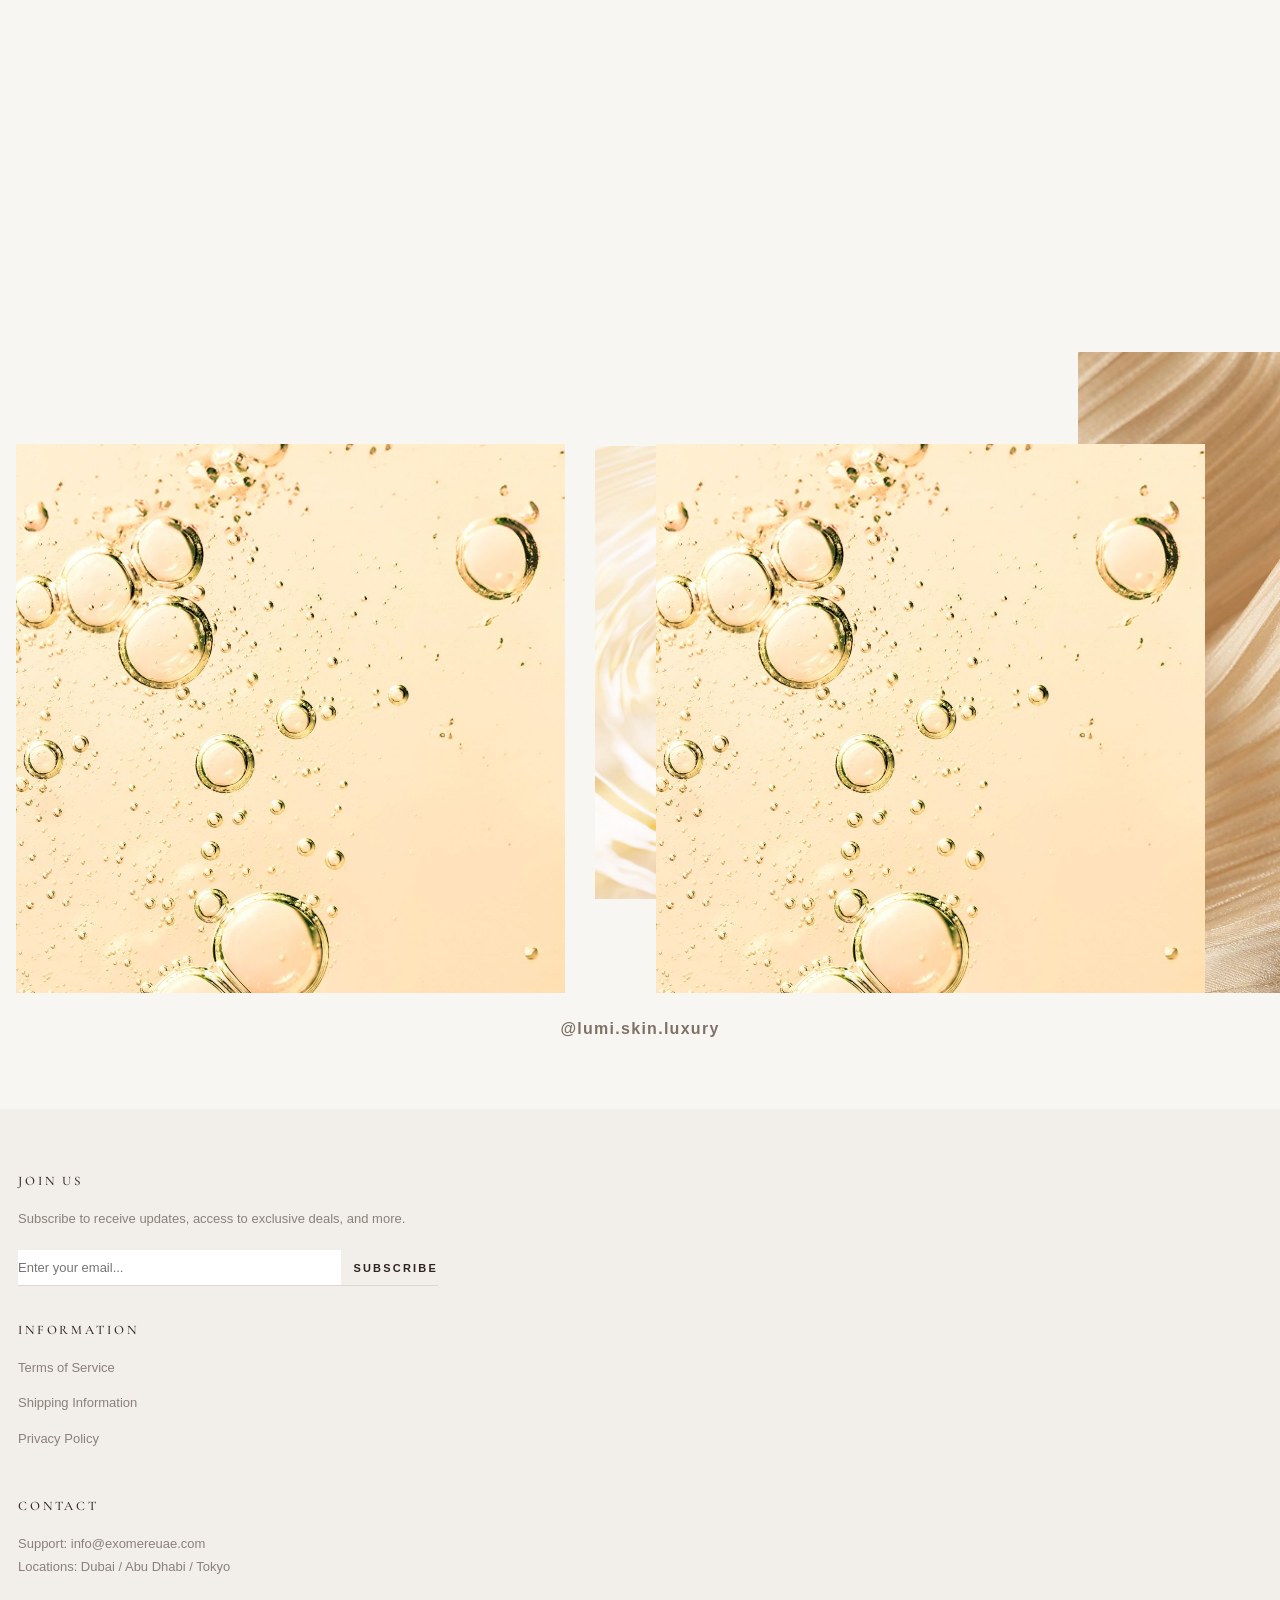
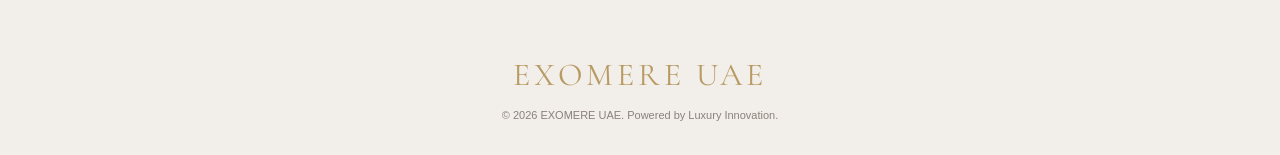
<file: products.html>
<!DOCTYPE html>
<html lang="en">

<head>
  <meta charset="UTF-8">
  <meta name="viewport" content="width=device-width, initial-scale=1.0">

  <title>EXOMERE UAE | Luxury Korean Skin Regeneration</title>

  <meta name="description" content="Discover EXOMERE UAE — luxury Korean skin regeneration powered by patented SPICUS technology.">
  <meta name="keywords" content="EXOMERE UAE, Korean skincare Dubai, luxury skincare UAE, skin regeneration, SPICUS technology">

  <link rel="canonical" href="https://exomereuae.com/ar/">

  <meta property="og:title" content="EXOMERE UAE | Luxury Korean Skin Regeneration">
  <meta property="og:description" content="Luxury Korean skin regeneration powered by patented SPICUS technology.">
  <meta property="og:type" content="website">
  <meta property="og:url" content="https://exomereuae.com/ar/">
  <meta property="og:image" content="https://exomereuae.com/assets/images/og-cover.jpg">

  <meta name="twitter:card" content="summary_large_image">
  <meta name="twitter:title" content="EXOMERE UAE | Luxury Korean Skin Regeneration">
  <meta name="twitter:description" content="Luxury Korean skin regeneration powered by patented SPICUS technology.">
  <meta name="twitter:image" content="https://exomereuae.com/assets/images/og-cover.jpg">

  <link rel="alternate" hreflang="en" href="https://exomereuae.com/">
  <link rel="alternate" hreflang="ar" href="https://exomereuae.com/ar/">

  <link rel="preconnect" href="https://fonts.googleapis.com">
  <link rel="preconnect" href="https://fonts.gstatic.com" crossorigin>
  <link href="https://fonts.googleapis.com/css2?family=Cormorant+Garamond:wght@300;400;500;600&display=swap" rel="stylesheet">

  <link rel="stylesheet" href="./assets/css/style.css?v=25">
  <link rel="stylesheet" href="./assets/css/products.css?v=25">
</head>

<body>
  <div class="language-modal" id="languageModal">
    <div class="language-box">
      <p class="language-label">Select your language</p>
      <h2>Welcome to<br>
      <span>EXOMERE UAE</span>
      </h2>

      <div class="language-buttons">
        <button type="button" onclick="selectLanguage('en')">English</button>
        <button type="button" onclick="selectLanguage('ar')">العربية</button>
      </div>
    </div>
  </div>
  <header class="site-header">
    <div class="header-inner">
      <div class="header-left" aria-hidden="true"></div>
      <div class="header-logo">
        <a href="#" class="logo-link">
          EXOMERE UAE
        </a>
      </div>
      <div class="header-right" aria-label="Header tools">
        <button class="header-icon-btn" type="button" aria-label="Search" data-popover-target="search-popover"
          onclick="toggleHeaderPopover('search-popover', event)">
          <svg viewBox="0 0 24 24" aria-hidden="true">
            <circle cx="10.5" cy="10.5" r="7.5"></circle>
            <path d="M16.8 16.8 22 22"></path>
          </svg>
        </button>
        <button class="header-icon-btn" type="button" aria-label="Account" data-popover-target="account-popover"
          onclick="toggleHeaderPopover('account-popover', event)">
          <svg viewBox="0 0 24 24" aria-hidden="true">
            <circle cx="12" cy="8" r="4"></circle>
            <path d="M4.5 21c1.4-4 4-6 7.5-6s6.1 2 7.5 6"></path>
          </svg>
        </button>
        <button class="cart-btn header-icon-btn" type="button" aria-label="Bag" data-popover-target="bag-popover"
          onclick="toggleHeaderPopover('bag-popover', event)">
          <svg viewBox="0 0 24 24" aria-hidden="true">
            <path d="M6.5 8.5h11l1 12h-13l1-12Z"></path>
            <path d="M9 8.5V6a3 3 0 0 1 6 0v2.5"></path>
          </svg>
          <span class="cart-count">0</span>
        </button>
      </div>
    </div>
  </header>

  <div class="header-popover" id="search-popover" aria-hidden="true">
    <h3>Search</h3>
    <form class="header-search-form">
      <input type="search" placeholder="Search products...">
      <button type="submit">GO</button>
    </form>
  </div>
  <div class="header-popover" id="account-popover" aria-hidden="true">
    <h3>Account</h3>
    <p>Sign in and account pages can be connected here.</p>
  </div>
  <div class="header-popover" id="bag-popover" aria-hidden="true">
    <h3>Bag</h3>
    <p>Your bag is currently empty.</p>
  </div>

  <section class="hero-section">
    <div class="hero-bg-wrap">
      <img src="./assets/images/index/main.jpg" alt="EXOMERE UAE" class="hero-image">
    </div>
    <div class="hero-content section-fade">
      <a href="#shop" class="hero-cta-btn">DISCOVER</a>
    </div>
  </section>

  <section class="collection-section" id="shop">
    <div class="collection-header section-fade">
      <h2>Discover<br>
        EXOMERE UAE</h2>
      <div class="collection-actions section-fade section-fade-delay">
        <div class="collection-arrows section-fade section-fade-delay is-visible is-right"
          aria-label="Product carousel controls" style="--fade-delay: 0.10s;">
          <button class="collection-arrow product-prev section-fade" type="button" aria-label="Previous products"
            onclick="moveProductCarousel('left', event)">
            <svg viewBox="0 0 24 24" aria-hidden="true">
              <path d="m15 5-7 7 7 7"></path>
            </svg>
          </button>
          <button class="collection-arrow product-next section-fade" type="button" aria-label="Next products"
            onclick="moveProductCarousel('right', event)">
            <svg viewBox="0 0 24 24" aria-hidden="true">
              <path d="m9 5 7 7-7 7"></path>
            </svg>
          </button>
        </div>
      </div>
    </div>

    <div class="swiper product-swiper section-fade section-fade-delay">
      <div class="swiper-wrapper">

        <div class="swiper-slide product-card section-fade">
          <div class="product-img-wrap"><img src="./assets/images/index/1.png" alt="Aloma Healing Mist 50ml"></div>
          <h3 class="product-title">Aloma Healing Mist 50ml</h3>
          <p class="product-price">225 AED</p>
        </div>

        <div class="swiper-slide product-card section-fade">
          <div class="product-img-wrap"><img src="./assets/images/index/2.png" alt="Implant Solution"></div>
          <h3 class="product-title">Implant Solution</h3>
          <p class="product-price">1,280 AED</p>
        </div>

        <div class="swiper-slide product-card section-fade">
          <div class="product-img-wrap"><img src="./assets/images/index/3.png" alt="Glutachion Melanoshot Solution">
          </div>
          <h3 class="product-title">Glutachion Melanoshot Solution</h3>
          <p class="product-price">845 AED</p>
        </div>

        <div class="swiper-slide product-card section-fade">
          <div class="product-img-wrap"><img src="./assets/images/index/4.png" alt="Aloma Healing Mist 150ml"></div>
          <h3 class="product-title">Aloma Healing Mist 150ml</h3>
          <p class="product-price">660 AED</p>
        </div>

        <div class="swiper-slide product-card section-fade">
          <div class="product-img-wrap"><img src="./assets/images/index/5.png" alt="Lifting Shot Soothing Gel"></div>
          <h3 class="product-title">Lifting Shot Soothing Gel</h3>
          <p class="product-price">780 AED</p>
        </div>

        <div class="swiper-slide product-card section-fade">
          <div class="product-img-wrap"><img src="./assets/images/index/6.jpg" alt="Recovery Balm Plus"></div>
          <h3 class="product-title">Recovery Balm Plus</h3>
          <p class="product-price">398 AED</p>
        </div>

        <div class="swiper-slide product-card section-fade">
          <div class="product-img-wrap"><img src="./assets/images/index/7.jpg" alt="Recovery Balm Plus Refill"></div>
          <h3 class="product-title">Recovery Balm Plus Refill</h3>
          <p class="product-price">328 AED</p>
        </div>

        <div class="swiper-slide product-card section-fade">
          <div class="product-img-wrap"><img src="./assets/images/index/8.png" alt="Ceramide Recell Cream"></div>
          <h3 class="product-title">Ceramide Recell Cream</h3>
          <p class="product-price">1,180 AED</p>
        </div>

        <div class="swiper-slide product-card section-fade">
          <div class="product-img-wrap"><img src="./assets/images/index/9.png" alt="Edelweiss Massage Snow Cream"></div>
          <h3 class="product-title">Edelweiss Massage Snow Cream</h3>
          <p class="product-price">545 AED</p>
        </div>

        <div class="swiper-slide product-card section-fade">
          <div class="product-img-wrap"><img src="./assets/images/index/10.png" alt="Tea Tree Bubble Cleanser"></div>
          <h3 class="product-title">Tea Tree Bubble Cleanser</h3>
          <p class="product-price">248 AED</p>
        </div>

        <div class="swiper-slide product-card section-fade">
          <div class="product-img-wrap"><img src="./assets/images/index/11.png" alt="Rose Garden Mask Pack"></div>
          <h3 class="product-title">Rose Garden Mask Pack</h3>
          <p class="product-price">328 AED</p>
        </div>
      </div>
    </div>
  </section>

  <section class="split-loop-section" id="editorial">
    <div class="split-container">
      <div class="loop-column-left section-fade section-fade-delay">
        <div class="vertical-track track-up">
          <div class="track-inner">
            <img src="./assets/images/index/vertical-track1.jpg" alt="Texture">
            <img src="./assets/images/index/vertical-track2.jpg" alt="Bottle">
            <img src="./assets/images/index/vertical-track3.jpg" alt="Model">
          </div>
          <div class="track-inner" aria-hidden="true">
            <img src="./assets/images/index/vertical-track1.jpg" alt="Texture">
            <img src="./assets/images/index/vertical-track2.jpg" alt="Bottle">
            <img src="./assets/images/index/vertical-track3.jpg" alt="Model">
          </div>
        </div>
        <div class="vertical-track track-down">
          <div class="track-inner">
            <img src="./assets/images/index/vertical-track4.jpg" alt="Spa">
            <img src="./assets/images/index/vertical-track5.jpg" alt="Cream Texture">
            <img src="./assets/images/index/vertical-track6.jpg" alt="Care">
          </div>
          <div class="track-inner" aria-hidden="true">
            <img src="./assets/images/index/vertical-track4.jpg" alt="Spa">
            <img src="./assets/images/index/vertical-track5.jpg" alt="Cream Texture">
            <img src="./assets/images/index/vertical-track6.jpg" alt="Care">
          </div>
        </div>
      </div>

      <div class="loop-column-right js-fade-trigger section-fade">

        <h2 class="fade-element">The Future of<br>
          Skin Regeneration</h2>
        <p class="fade-element" data-animation-type="letter-covering-on-scroll" data-animation-target="">
          Enter the world of EXOMERE UAE, where Korean skin science meets Middle Eastern luxury.
          <br>
          Powered by globally patented SPICUS technology, over 3.5 million collagen-coated micro-spicules help awaken
          the skin's natural regenerative power.
          <br>
          In just 72 hours, skin appears smoother, firmer, brighter, and visibly refined.
          <br>
          Luxury skin regeneration, redefined.
        </p>

        <p class="closing-text">
          THE FUTURE OF LUMINOUS SKIN<br>
          BEGINS IN 72 HOURS
        </p>
        <span class="film-link">WATCH THE FILM</span>
      </div>
    </div>
  </section>

  <section class="instagram-loop-section">
    <div class="insta-header section-fade">
      <h3>Follow Us On Instagram</h3>
    </div>
    <div class="horizontal-track instagram-carousel section-fade section-fade-delay">
      <div class="horizontal-inner">
        <div class="insta-item section-fade"><a href="https://www.instagram.com/lumi.skin.luxury/" target="_blank"
            rel="noopener"><img src="./assets/images/index/insta_1.jpg" alt="Insta"></a></div>
        <div class="insta-item section-fade"><a href="https://www.instagram.com/lumi.skin.luxury/" target="_blank"
            rel="noopener"><img src="./assets/images/index/insta_2.jpg" alt="Insta"></a></div>
        <div class="insta-item section-fade"><a href="https://www.instagram.com/lumi.skin.luxury/" target="_blank"
            rel="noopener"><img src="./assets/images/index/insta_3.jpg" alt="Insta"></a></div>
        <div class="insta-item section-fade"><a href="https://www.instagram.com/lumi.skin.luxury/" target="_blank"
            rel="noopener"><img src="./assets/images/index/insta_4.jpg" alt="Insta"></a></div>
        <div class="insta-item section-fade"><a href="https://www.instagram.com/lumi.skin.luxury/" target="_blank"
            rel="noopener"><img src="./assets/images/index/insta_5.jpg" alt="Insta"></a></div>
      </div>
      <div class="horizontal-inner" aria-hidden="true">
        <div class="insta-item section-fade"><a href="https://www.instagram.com/"
            class="insta-link js-social-gallery-link" target="_blank" rel="noopener" tabindex="-1"><img
              src="./assets/images/index/insta_1.jpg" alt=""></a></div>
        <div class="insta-item section-fade"><a href="https://www.instagram.com/"
            class="insta-link js-social-gallery-link" target="_blank" rel="noopener" tabindex="-1"><img
              src="./assets/images/index/insta_2.jpg" alt=""></a></div>
        <div class="insta-item section-fade"><a href="https://www.instagram.com/"
            class="insta-link js-social-gallery-link" target="_blank" rel="noopener" tabindex="-1"><img
              src="./assets/images/index/insta_3.jpg" alt=""></a></div>
        <div class="insta-item section-fade"><a href="https://www.instagram.com/"
            class="insta-link js-social-gallery-link" target="_blank" rel="noopener" tabindex="-1"><img
              src="./assets/images/index/insta_4.jpg" alt=""></a></div>
        <div class="insta-item section-fade"><a href="https://www.instagram.com/"
            class="insta-link js-social-gallery-link" target="_blank" rel="noopener" tabindex="-1"><img
              src="./assets/images/index/insta_5.jpg" alt=""></a></div>
      </div>
    </div>
    <p class="insta-account section-fade section-fade-delay">
      <a href="https://www.instagram.com/lumi.skin.luxury/" target="_blank" rel="noopener">@lumi.skin.luxury</a>
    </p>

  </section>

  <footer class="site-footer">
    <div class="footer-container">
      <div class="footer-block newsletter-block section-fade">
        <h4 class="section-fade">JOIN US</h4>
        <p class="section-fade section-fade-delay">Subscribe to receive updates, access to exclusive deals, and more.
        </p>
        <form class="footer-form section-fade section-fade-delay">
          <input type="email" placeholder="Enter your email...">
          <button type="submit">SUBSCRIBE</button>
        </form>
      </div>
      <div class="footer-block links-block section-fade section-fade-delay">
        <h4 class="section-fade">INFORMATION</h4>
        <ul>
          <li class="section-fade"><a href="#">Terms of Service</a></li>
          <li class="section-fade"><a href="#">Shipping Information</a></li>
          <li class="section-fade"><a href="#">Privacy Policy</a></li>
        </ul>
      </div>
      <div class="footer-block contact-block section-fade section-fade-delay">
        <h4 class="section-fade">CONTACT</h4>
        <p class="section-fade">Support: info@exomereuae.com</p>
        <p class="section-fade section-fade-delay">Locations: Dubai / Abu Dhabi / Tokyo</p>
      </div>
    </div>
    <div class="footer-bottom section-fade">
      <div class="footer-logo section-fade">EXOMERE UAE</div>
      <p class="copyright section-fade section-fade-delay">&copy; 2026 EXOMERE UAE. Powered by Luxury Innovation.</p>
    </div>
  </footer>

  <script src="./assets/js/script.js?v=26"></script>
  <script src="./assets/js/products.js?v=25"></script>
</body>

</html>
</file>
<file: assets/css/style.css>
/* ==========================================
       BASE STYLE
       ========================================== */
    * {
      margin: 0;
      padding: 0;
      box-sizing: border-box;
    }
    :root {
      --color-ink: #2F241F;
      --color-muted: #8A817B;
      --color-ivory: #fbf8f4;
      --color-soft: #f5eee8;
      --color-line: #DDD7D2;
      --color-gold: #A88445;
      --color-rose: #c98491;
      --font-serif: 'Cormorant Garamond', 'Didot', 'Bodoni MT', serif;
      --ease-luxury: cubic-bezier(0.22, 1, 0.36, 1);
    }
    body {
      font-family: -apple-system, BlinkMacSystemFont, "Segoe UI", Roboto, "Helvetica Neue", Arial, sans-serif;
      background: #f7f4f1;
      color: var(--color-ink);
      overflow-x: hidden;
      overflow-y: clip;
      padding-top: 0;
      font-weight: 400;
      letter-spacing: 0;
    }

    html,
    body {
      width: 100%;
      max-width: 100%;
    }

    html {
      overflow-x: hidden;
      overflow-y: auto;
    }
/* ==========================================
   1. LANGUAGE MODAL
   ========================================== */ 
.language-modal {
  position: fixed;
  inset: 0;
  z-index: 9999;
  background: rgba(245, 241, 236, 0.82);
  backdrop-filter: blur(14px);
  -webkit-backdrop-filter: blur(14px);
  display: flex;
  align-items: center;
  justify-content: center;
}

.language-box {
  width: min(90%, 420px);
  padding: 46px 34px;
  background: rgba(255,255,255,0.72);
  text-align: center;
  border: 1px solid rgba(182,164,150,0.28);
}

.language-label {
  font-size: 11px;
  letter-spacing: 0.22em;
  text-transform: uppercase;
  color: #8e7863;
}

.language-box h2 {
  font-family: var(--font-serif);
  font-size: 34px;
  font-weight: 400;
  color: #4f3f31;
}

.language-buttons {
  display: flex;
  gap: 12px;
  margin-top: 28px;
}

.language-buttons button {
  flex: 1;
  padding: 14px 18px;
  border: 1px solid rgba(142,120,99,0.35);
  background: transparent;
  color: #4f3f31;
  letter-spacing: 0.12em;
  cursor: pointer;
}
@media (max-width: 768px) {

  .language-box {
    padding: 40px 24px;
    border-radius: 22px;
  }

  .language-box h2 {
    font-size: 28px;
    line-height: 1.1;
  }

  .language-buttons {
    flex-direction: column;
  }

}   
    /* ==========================================
       2. FIXED HEADER
       ========================================== */
    .site-header {
  position: absolute;
  top: 0;
  left: 0;
  width: 100%;
  z-index: 1000;

  color: #ffffff;

  background: rgba(255,255,255,0.22) !important;
  background-color: rgba(255,255,255,0.22) !important;

  border-bottom: 1px solid rgba(255,255,255,0.18);

  backdrop-filter: blur(10px) !important;
  -webkit-backdrop-filter: blur(10px) !important;

  box-shadow: none !important;

  opacity: 1;
  transform: translateY(0);

  transition:
    opacity 0.62s cubic-bezier(0.22, 1, 0.36, 1),
    background-color 0.5s ease,
    color 0.5s ease,
    border-color 0.5s ease,
    box-shadow 0.5s ease,
    transform 0.62s cubic-bezier(0.22, 1, 0.36, 1);
}
    .site-header.is-floating,
    .site-header.is-hidden {
      position: fixed;
    }
    .site-header:hover,
    .site-header.is-scrolled {
      color: var(--color-ink);
      background-color: transparent;
      border-bottom-color: transparent;
      box-shadow: none;
      backdrop-filter: none;
    }
    .site-header.is-hidden {
      opacity: 0;
      pointer-events: none;
      transform: translateY(-18px);
      background-color: transparent;
      border-bottom-color: transparent;
      box-shadow: none;
      backdrop-filter: none;
    }
    .header-inner {
      display: grid;
      grid-template-columns: 1fr auto 1fr;
      align-items: center;
      gap: 32px;
      padding: 18px 64px 22px;
      max-width: 100%;
      background: transparent !important;
      background-color: transparent !important;
    }
    .header-left {
      min-height: 1px;
    }
    .header-right {
      display: flex;
      justify-content: flex-end;
      align-items: center;
      gap: 24px;
      margin-left: auto;
      flex-shrink: 0;
    }
    .header-icon-btn {
      background: none;
      border: none;
      color: #9c835f !important;
      cursor: pointer;
      line-height: 0;
      padding: 0;
      transition: color 0.25s ease, transform 0.25s ease;
    }
    .site-header:hover .header-icon-btn:not([aria-label="Wishlist"]),
.site-header.is-scrolled .header-icon-btn:not([aria-label="Wishlist"]) {
  color: inherit;
}

.header-icon-btn {
  position: relative;
  color: #8e7863;
  text-decoration: none;
  line-height: 0;

  transition:
    opacity 0.35s ease,
    transform 0.35s ease;
}

.header-icon-btn:hover {
  opacity: 0.72;
}

.header-icon-btn.is-active {
  color: inherit;
  transform: translateY(0);
}

.header-icon-btn svg {
  width: 24px;
  height: 24px;
  stroke: currentColor;
  stroke-width: 1.35;
  fill: none;
}

.cart-btn {
  position: relative;
  color: currentColor;
  text-decoration: none;
  line-height: 0;
}

.cart-btn svg {
  width: 24px;
  height: 24px;
  stroke: currentColor;
  stroke-width: 1.35;
  fill: none;
}

.cart-count {
  position: absolute;
  right: -10px;
  top: 50%;

  width: 19px;
  height: 19px;

  display: grid;
  place-items: center;

  border-radius: 50%;

  background: rgba(184, 154, 99, 0.14);

  border: 1px solid rgba(184, 154, 99, 0.28);

  backdrop-filter: blur(6px);
  -webkit-backdrop-filter: blur(6px);

  color: #8e7863;

  font-size: 10px;
  font-weight: 500;
  letter-spacing: 0.04em;

  transform: translateY(-50%);
}
    .header-popover {
      position: fixed;
      top: 92px;
      right: 40px;
      width: min(360px, calc(100vw - 40px));
      padding: 24px;
      background: rgba(255, 255, 255, 0.98);
      border: 1px solid var(--color-line);
      box-shadow: 0 24px 60px rgba(47, 41, 37, 0.1);
      opacity: 0;
      pointer-events: none;
      transform: translateY(-12px);
      transition: opacity 0.28s ease, transform 0.28s ease;
      z-index: 1001;
    }
    .header-popover.is-open {
      opacity: 1;
      pointer-events: auto;
      transform: translateY(0);
    }
    .header-popover h3 {
      font-family: var(--font-serif);
      font-size: 13px;
      font-weight: 500;
      letter-spacing: 2.6px;
      margin-bottom: 18px;
      text-transform: uppercase;
    }
    .header-search-form {
      display: flex;
      border-bottom: 1px solid var(--color-line);
    }
    .header-search-form input {
      flex: 1;
      border: 0;
      outline: 0;
      padding: 10px 0;
      font-size: 14px;
      background: transparent;
    }
    .header-search-form button {
      border: 0;
      background: transparent;
      font-size: 12px;
      letter-spacing: 1.5px;
      cursor: pointer;
    }
    .header-popover p {
      color: var(--color-muted);
      font-size: 14px;
      line-height: 1.7;
    }
    .wishlist-count {
      margin-top: 14px;
      font-size: 13px;
      letter-spacing: 1px;
    }
.header-logo {
  position: relative;
  z-index: 0;
  text-align: center;
  opacity: 1;
  pointer-events: auto;
  transform: none;
  transition: opacity 2.5s cubic-bezier(0.19, 1, 0.22, 1);
  will-change: opacity;
}

.header-logo a {
  letter-spacing: 0.05em;
}

.site-header.logo-is-faded .header-logo {
  opacity: 0;
  pointer-events: none;
  transform: none;
}
    .header-logo::before {
      content: none;
    }
    .site-header:hover .header-logo::before,
    .site-header.is-scrolled .header-logo::before {
      opacity: 0;
    }
    .logo-link {
      position: relative;
      z-index: 1;
      display: inline-flex;
      align-items: center;
      justify-content: center;
      text-decoration: none;
      font-family: var(--font-serif);
      font-size: 42px;
      font-weight: 500;
      letter-spacing: 0.10em;
      line-height: 1;
      color: #b89a63;
      text-shadow: none;
      transition: color 0.25s ease;
    }
    .logo-link:hover,
    .site-header:hover .logo-link,
    .site-header.is-scrolled .logo-link {
      color: #b89a63;
    }
    
    /* ==========================================
       2. MAIN HERO IMAGE
       ========================================== */
.hero-section {
  position: relative;
  width: 100%;
  aspect-ratio: 16 / 9;
  height: auto;
  min-height: 0;
  max-height: none;
  margin-top: 0;
  overflow: hidden;
}
.hero-bg-wrap {
  width: 100%;
  height: 100%;
}

.hero-image {
  display: block;
  width: 100%;
  height: 100%;
  object-fit: cover;
  object-position: 76% center;
}
.hero-content {
      position: absolute;
      bottom: 40px;
      left: 40px;
      z-index: 10;
    }
.hero-cta-btn {
  position: relative;
  display: inline-block;
  color: rgba(79, 63, 49, 0.72) !important;
  text-decoration: none;
  font-size: 16px;
  font-weight: 600;
  letter-spacing: 0.08em;
  text-transform: uppercase;
  line-height: 1;
  padding-bottom: 6px;
  text-shadow: none !important;
  background: none !important;
  border: none !important;
  box-shadow: none !important;
}

.hero-cta-btn::after {
  content: "";
  position: absolute;
  left: 0;
  bottom: 0;
  width: 100%;
  height: 1px;
  background: #4f3f31;
  text-shadow: none !important;
  transform: scaleX(0);
  transform-origin: left center;
  transition: transform 0.4s cubic-bezier(0.22, 1, 0.36, 1);
}

.hero-cta-btn:hover::after {
  transform: scaleX(1);
}
.hero-cta-btn:hover {
  opacity: 1;
  transform: translateY(-2px);
}
    
    /* ==========================================
       3. COLLECTION
       ========================================== */
.collection-section {
  padding: 112px 0 112px 48px;
  padding-top: 26px !important;
  background: #f8f6f3 !important;
  overflow: hidden;
}
.collection-header {
  display: flex;
  justify-content: space-between;
  align-items: center;
  gap: 24px;
  padding-right: 40px;
  margin-bottom: 40px;
  margin-top: 0 !important;
  padding-top: 0 !important;
}
.collection-header h2 {
  font-family: var(--font-serif);
  font-weight: 400;
  font-size: clamp(30px, 3vw, 44px);
  line-height: 0.95;
  letter-spacing: 0.02em;
  margin-bottom: 0;
  text-transform: uppercase;
  margin-top: 0 !important;
}
.collection-actions {
  display: flex;
  align-items: center;
  gap: 28px;
}

.collection-view-all {
  color: #8e7863;
  text-decoration: none;

  font-size: 12px;
  font-weight: 500;
  letter-spacing: 0.18em;
  text-transform: uppercase;

  white-space: nowrap;

  border-bottom: 1px solid rgba(184, 154, 99, 0.28);

  padding-bottom: 6px;

  transition:
    opacity 0.35s cubic-bezier(0.22, 1, 0.36, 1),
    border-color 0.35s cubic-bezier(0.22, 1, 0.36, 1);
}

.collection-view-all:hover {
  opacity: 0.68;
  border-color: rgba(184, 154, 99, 0.42);
}

.collection-arrows {
  position: relative;
  display: inline-flex;

  border: 0.8px solid rgba(191, 180, 165, 0.24);
  color: rgba(122, 108, 92, 0.72);

  overflow: hidden;

  background: rgba(255,255,255,0.16);

  backdrop-filter: blur(10px);
  -webkit-backdrop-filter: blur(10px);
}

.collection-arrows::before {
  content: "";

  position: absolute;
  top: 0;
  left: 50%;

  width: 50%;
  height: 100%;

  background: rgba(182, 164, 150, 0.12);

  transform: translateX(0);

  transition:
    transform 0.72s cubic-bezier(0.22, 1, 0.36, 1),
    background-color 0.35s ease;

  pointer-events: none;
}

.collection-arrows.is-left::before {
  transform: translateX(-100%);
}

.collection-arrows.is-right::before {
  transform: translateX(0);
}

.collection-arrow {
  position: relative;
  z-index: 2;

  width: 56px;
  height: 56px;

  display: grid;
  place-items: center;

  border: none;

  background: transparent;

  backdrop-filter: blur(10px);

  cursor: pointer;

  transition:
    opacity 0.35s cubic-bezier(0.22, 1, 0.36, 1),
    color 0.35s cubic-bezier(0.22, 1, 0.36, 1);
}

.collection-arrow:hover {
  opacity: 0.72;
}

.collection-arrow + .collection-arrow {
  border-left: 0.8px solid rgba(182, 164, 150, 0.22);
}

.collection-arrow.is-pressed {
  opacity: 1;
}

.collection-arrow:disabled {
  cursor: default;
  opacity: 0.32;
}

.collection-arrow:disabled:hover {
  opacity: 0.32;
}

.collection-arrow svg {
  width: 18px;
  height: 18px;

 stroke: rgba(145, 124, 108, 0.62);
stroke-width: 1.1;
fill: none;
}   
/* Product carousel container */
.product-swiper {
  width: 100%;
  overflow-x: hidden !important;
  overflow-y: hidden;
  scroll-behavior: smooth;
  scrollbar-width: none;
  -ms-overflow-style: none;
  overscroll-behavior-x: none;
  touch-action: pan-y;
}
.product-swiper::-webkit-scrollbar {
  display: none;
}
.product-swiper .swiper-wrapper {
  display: flex;
  gap: 18px;
  width: max-content;
  transition: transform 0.55s cubic-bezier(0.22, 1, 0.36, 1);
  will-change: transform;
}
.product-card {
  flex: 0 0 clamp(300px, 21.5vw, 340px);
  width: clamp(300px, 21.5vw, 340px);
  height: auto;
  display: flex;
  flex-direction: column;
}
.product-img-wrap {
  width: 100%;
  aspect-ratio: 1 / 1.15;
  background: #f7f4f1;
  margin-bottom: 22px;
  overflow: hidden;
}
.product-img-wrap img {
  width: 100%;
  height: 100%;
  object-fit: cover;
  transition: transform 0.8s var(--ease-luxury), filter 0.8s var(--ease-luxury);
}
.product-card:hover .product-img-wrap img {
  transform: scale(1.035);
  filter: saturate(1.03) contrast(1.02);
}
.product-title {
  font-family: var(--font-serif);
  font-size: 22px;
  font-weight: 400;
  color: var(--color-ink);
  line-height: 1.18;
  margin-bottom: 10px;
}
.product-price {
  font-size: 13px;
  font-weight: 500;
  color: #b89a63;
  letter-spacing: 0.12em;
}
    
    @media (max-width: 900px) {
      .product-card {
        flex: 0 0 calc((100vw - 96px) / 2);
        width: calc((100vw - 96px) / 2);
      }
    }

    @media (max-width: 760px) {
      .product-card {
        flex: 0 0 min(82vw, 320px);
        width: min(82vw, 320px);
      }
    }
    
    @media (max-width: 560px) {
      .product-card {
        flex-basis: 78%;
        width: 78%;
      }
    }
   @media (max-width: 768px) {

  .collection-header {
    display: flex;
    flex-direction: column;
    align-items: flex-start;
    text-align: left;
  }

  .collection-actions {
    width: 100%;
    display: flex;
    justify-content: flex-end !important;

    margin-left: auto;
    padding-right: 12px;
  }

  .collection-arrows {
    margin-left: auto;
  }

}
    /* ==========================================
       4. SPLIT LOOP SECTION
       ========================================== */
    .split-loop-section {
      width: 100%;
      background: #f8f6f3 !important;
      padding: 132px 40px;
    }
    .split-container {
      max-width: 1300px;
      margin: 0 auto;
      display: flex;
      gap: 100px;
      align-items: center;
    }
    .loop-column-left {
      flex: 1.2;
      display: grid;
      grid-template-columns: repeat(2, minmax(0, 1fr));
      gap: 16px;
      height: 720px;
      overflow: hidden;
    }
    .vertical-track {
      display: flex;
      flex-direction: column;
      gap: 0;
      will-change: transform;
    }
    .track-inner {
      flex: 0 0 auto;
      display: flex;
      flex-direction: column;
      gap: 16px;
      padding-bottom: 16px;
    }
       
    .track-up {
      animation: galleryLoopDown 16s linear infinite;
    }
    .track-down {
      animation: galleryLoopUp 16s linear infinite;
    }
    .track-inner[aria-hidden="true"] {
      display: flex;
    }
    @keyframes galleryLoopUp {
      0% { transform: translateY(0); }
      100% { transform: translateY(-50%); }
    }
    @keyframes galleryLoopDown {
      0% { transform: translateY(-50%); }
      100% { transform: translateY(0); }
    }
    @keyframes animateImageColUp {
      0% { transform: translateY(0); }
      100% { transform: translateY(-100%); }
    }
    @keyframes animateImageColBottom {
      0% { transform: translateY(-100%); }
      100% { transform: translateY(0); }
    }
    
    .loop-column-right {
      flex: 1;
      max-width: 520px;
    }
    .loop-column-right .sub-title {
      font-size: 11px;
      letter-spacing: 0.32em;
      color: #b89a63;
      display: block;
      margin-bottom: 24px;
    }
    .loop-column-right h2 {
  font-family: var(--font-serif);
  font-weight: 400;
  font-size: clamp(28px, 3vw, 48px);
  line-height: 0.95;
  letter-spacing: -0.015em;
  margin-bottom: 22px;
  max-width: 520px;
}
    .loop-column-right p {
      font-size: 15px;
      line-height: 2;
      color: var(--color-muted);
      margin-bottom: 42px;
    }
    .pdp-description__main {
      margin-top: 48px;
      max-width: 720px;
    }
    .loop-column-right [data-animation-type="letter-covering-on-scroll"] {
      --progress: 0;
      --letter-dark: var(--color-ink);
      --letter-light: var(--color-muted);
      --letter-current: var(--color-muted);
      color: var(--letter-current);
      font-size: 18px;
      font-weight: 400;
      line-height: 1.85;
      letter-spacing: 0.02em;
      margin: 0;
      transition: color 0.12s linear;
      white-space: pre-line;
    }
    @keyframes letter-covering-color {
      from {
        color: #8A817B;
      }
      to {
        color: #2F241F;
      }
    }
    @supports (animation-timeline: view()) {
      .loop-column-right [data-animation-type="letter-covering-on-scroll"] {
        animation: letter-covering-color 1s linear both;
        animation-timeline: view();
        animation-range: entry 0% cover 100%;
      }
    }
    .letter-covering-word {
      color: var(--letter-light);
      transition: color 0.12s linear;
    }
    .pdp-description__main-button {
      margin-top: 24px;
      border: 0;
      border-bottom: 1px solid var(--color-line);
      background: transparent;
      color: var(--color-ink);
      cursor: pointer;
      font-size: 12px;
      letter-spacing: 0.22em;
      padding: 0 0 8px;
      text-transform: uppercase;
    }
    .read-more-btn {
      display: inline-block;
      border: 1px solid var(--color-line);
      color: var(--color-ink);
      background: transparent;
      padding: 15px 45px;
      text-decoration: none;
      font-size: 12px;
      letter-spacing: 2px;
      transition: all 0.3s ease;
    }
    .read-more-btn:hover {
      background-color: var(--color-ink);
      color: #fff;
    }
    .film-link {
      display: inline-block;
      color: #b89a63;
      cursor: pointer;
      font-size: 12px;
      font-weight: 600;
      letter-spacing: 0.3em;
      text-transform: uppercase;
      border-bottom: 1px solid var(--color-line);
      padding-bottom: 8px;
      transition: color 0.45s var(--ease-luxury), border-color 0.45s var(--ease-luxury);
    }
    .film-link:hover {
      color: var(--color-ink);
      border-color: var(--color-line);
    }
    .fade-element {
      opacity: 0;
      transform: translateY(35px);
      transition: opacity 1.4s cubic-bezier(0.25, 1, 0.5, 1), transform 1.4s cubic-bezier(0.25, 1, 0.5, 1);
    }
    .js-fade-trigger.is-active h2 { opacity: 1; transform: translateY(0); transition-delay: 0.1s; }
    .js-fade-trigger.is-active p { opacity: 1; transform: translateY(0); transition-delay: 0.3s; }
    .js-fade-trigger.is-active .read-more-btn { opacity: 1; transform: translateY(0); transition-delay: 0.5s; }
    .js-fade-trigger.is-active .film-link { opacity: 1; transform: translateY(0); transition-delay: 0.5s; }
    
    .closing-text{
  margin-top: 36px;
  font-size: 15px;
  letter-spacing: 0.20em;
  text-transform: uppercase;
  color: #9E948D;
  line-height: 1.0;
  font-weight: 400;
}
    /* ==========================================
       5. INSTAGRAM LOOP
       ========================================== */
    .instagram-loop-section {
      width: 100%;
      padding: 56px 0;
      background: #f8f6f3 !important;
      overflow: hidden;
      touch-action: pan-y;
      --animate-img-scale: 0.6s;
    }
    .insta-header {
      text-align: center;
      margin-bottom: 20px;
    }
    .insta-header h3 {
      font-family: var(--font-serif);
      font-size: clamp(30px, 3vw, 44px);
      font-weight: 400;
      letter-spacing: 0.08em;
      text-transform: uppercase;
    }
    .horizontal-track {
      display: flex;
      width: max-content;
      margin-bottom: 20px;
      touch-action: pan-y;
    }
    .instagram-carousel {
      animation: instagramDrift 32s ease-in-out infinite;
      will-change: transform;
    }
    @media (-moz-touch-enabled: 0), (hover: hover), (pointer: fine) {
      .instagram-carousel:hover {
        animation-play-state: paused;
      }
    }
    .instagram-carousel:focus-within {
      animation-play-state: paused;
    }
    .insta-account {
      margin: 28px 0 0;
      text-align: center;
      font-size: 14px;
      font-weight: 500;
      letter-spacing: 0.08em;
      color: var(--color-ink);
    }
    .insta-account a {
  position: relative;
  display: inline-block;
  color: rgba(79, 63, 49, 0.72) !important;
  text-decoration: none;
  font-size: 16px;
  font-weight: 600;
  letter-spacing: 0.08em;
  line-height: 1;
  text-shadow: none !important;
  transition: opacity 0.3s ease, transform 0.3s ease;
}

.insta-account a::after {
  content: "";
  position: absolute;
  left: 0;
  bottom: -6px;
  width: 100%;
  height: 1px;
  background: #4f3f31;
  transform: scaleX(0);
  transform-origin: left center;
  transition: transform 0.4s cubic-bezier(0.22, 1, 0.36, 1);
}

.insta-account a:hover::after {
  transform: scaleX(1);
}

.insta-account a:hover {
  opacity: 1;
  transform: translateY(-2px);
}
    .instagram-carousel.section-fade {
      filter: none;
      transform: none;
      transition:
        opacity var(--fade-duration) cubic-bezier(0.16, 1, 0.3, 1) var(--fade-delay);
    }
    .instagram-carousel.section-fade.is-visible {
      filter: none;
      transform: none;
    }
    .horizontal-inner {
      --insta-edge-gap: clamp(56px, 6vw, 120px);
      --insta-item-gap: 20px;
      display: flex;
      gap: var(--insta-item-gap);
      min-width: calc(100vw + (var(--insta-edge-gap) * 2));
      padding: 0 var(--insta-edge-gap);
      align-items: center;
    }
    .insta-item {
      flex: 0 0 auto;
      overflow: hidden;
      width: clamp(220px, calc((100vw - (var(--insta-edge-gap) * 2) - (var(--insta-item-gap) * 4)) / 5), 340px);
      aspect-ratio: 4 / 5;
    }

    .insta-link {
      position: relative;
      display: block;
      width: 100%;
      height: 100%;
      overflow: hidden;
      color: inherit;
      text-decoration: none;
    }

    .insta-item img {
      width: 100%;
      height: 100%;
      object-fit: cover;
      object-position: var(--img-pos, 50% 50%);
      vertical-align: middle;
      transition-property: transform;
      transition-duration: var(--animate-img-scale);
      transition-timing-function: ease;
    }

    @media (-moz-touch-enabled: 0), (hover: hover), (pointer: fine) {
      .insta-link:hover img {
        transform: scale(1.15);
      }
    }
    
    @keyframes instagramDrift {
      0% { transform: translateX(0); }
      50% { transform: translateX(calc(-50% + 100vw)); }
      100% { transform: translateX(0); }
    }

    @keyframes instagramDriftWithinFrame {
      0% { transform: translateX(0); }
      50% { transform: translateX(var(--insta-drift-distance)); }
      100% { transform: translateX(0); }
    }

    @media (min-width: 761px) {
      .instagram-carousel {
        --insta-edge-gap: clamp(72px, 6vw, 128px);
        --insta-item-gap: clamp(18px, 1.35vw, 28px);
        --insta-drift-distance: clamp(72px, 7vw, 140px);
        width: 100%;
        animation-name: instagramDriftWithinFrame;
      }

      .instagram-carousel .horizontal-inner {
        min-width: 0;
        width: 100%;
        gap: var(--insta-item-gap);
        padding: 0 calc(var(--insta-edge-gap) + var(--insta-drift-distance)) 0 var(--insta-edge-gap);
      }

      .instagram-carousel .horizontal-inner[aria-hidden="true"] {
        display: none;
      }

      .instagram-carousel .insta-item {
        width: calc((100vw - (var(--insta-edge-gap) * 2) - var(--insta-drift-distance) - (var(--insta-item-gap) * 4)) / 5);
      }
    }
    
    /* ==========================================
       6. SITE NAV & FOOTER
       ========================================== */
    .site-footer {
      background-color: #f2eeea;
      padding: 92px 40px 44px 40px;
    }
    .footer-container {
      max-width: 1300px;
      margin: 0 auto;
      display: flex;
      justify-content: space-between;
      gap: 60px;
      flex-wrap: wrap;
    }
    .footer-block {
      flex: 1;
      min-width: 250px;
    }
    .footer-block h4 {
      font-family: var(--font-serif);
      font-size: 13px;
      font-weight: 500;
      letter-spacing: 0.22em;
      margin-bottom: 25px;
      color: var(--color-ink);
    }
    .footer-block p, .footer-block li {
      font-size: 13px;
      color: var(--color-muted);
      line-height: 1.9;
    }
    .footer-block ul {
      list-style: none;
      margin: 0;
      padding: 0;
    }
    .footer-block ul li { margin-bottom: 12px; }
    .footer-block ul li a {
      color: var(--color-muted);
      text-decoration: none;
      transition: color 0.3s;
    }
    .footer-block ul li a:hover { color: #b89a63; }
    
    .footer-form {
      display: flex;
      margin-top: 20px;
      border-bottom: 1px solid var(--color-line);
    }
    .footer-form input {
      flex: 1;
      border: none;
      padding: 10px 0;
      font-size: 13px;
      outline: none;
    }
    .footer-form button {
      background: none;
      border: none;
      font-size: 11px;
      letter-spacing: 0.2em;
      cursor: pointer;
      font-weight: 600;
      color: var(--color-ink);
    }
    .footer-bottom {
      max-width: 1300px;
      margin: 60px auto 0 auto;
      padding-top: 40px;
      text-align: center;
    }
    .footer-bottom .footer-logo {
      font-family: var(--font-serif);
      font-size: 32px;
      font-weight: 400;
      letter-spacing: 0.22em;
      color: #b89a63;
      margin-bottom: 15px;
    }
    .footer-bottom .copyright {
      font-size: 11px;
      color: var(--color-muted);
    }
    /* ======================
       FADE IN ANIMATION
       ====================== */
    .section-fade {
      --fade-delay: 0s;
      --fade-duration: 1.25s;
      --fade-y: 30px;
      --fade-z: -48px;
      --fade-rotate: 2.5deg;
      --fade-scale: 0.985;
      --fade-blur: 0px;
      opacity: 0;
      filter: none;
      transform:
        perspective(1200px)
        translate3d(0, var(--fade-y), var(--fade-z))
        rotateX(var(--fade-rotate))
        scale(var(--fade-scale));
      transform-origin: center bottom;
      transition:
        opacity var(--fade-duration) cubic-bezier(0.16, 1, 0.3, 1) var(--fade-delay),
        transform var(--fade-duration) cubic-bezier(0.16, 1, 0.3, 1) var(--fade-delay);
      backface-visibility: hidden;
      will-change: opacity, transform;
    }

    .section-fade.is-visible {
      opacity: 1;
      filter: none;
      transform:
        perspective(1200px)
        translate3d(0, 0, 0)
        rotateX(0deg)
        scale(1);
    }

    .section-fade-delay {
      --fade-delay: 0.16s;
    }

    .fade-bg {
      --fade-y: 0px;
      --fade-z: -40px;
      --fade-rotate: 0deg;
      --fade-scale: 1.025;
      --fade-blur: 0px;
      --fade-duration: 1.75s;
    }

    .fade-heading {
      --fade-y: 38px;
      --fade-z: -64px;
      --fade-rotate: 3deg;
      --fade-scale: 0.98;
      --fade-blur: 0px;
      --fade-duration: 1.45s;
    }

    .fade-product {
      --fade-y: 24px;
      --fade-z: -36px;
      --fade-rotate: 2deg;
      --fade-scale: 0.985;
      --fade-blur: 0px;
      --fade-duration: 1.15s;
    }

    @media (prefers-reduced-motion: reduce) {
      .section-fade,
      .section-fade.is-visible,
      .instagram-carousel.section-fade,
      .instagram-carousel.section-fade.is-visible {
        opacity: 1;
        filter: none;
        transform: none;
        transition: none;
      }
    }
    
    @media (max-width: 1100px) {
      .header-inner {
        display: flex;
        justify-content: space-between;
        grid-template-columns: none;
        gap: 24px;
        padding: 18px 28px;
      }
      .header-left {
        display: none;
      }
      .header-logo {
        justify-self: start;
        flex: 1 1 auto;
        min-width: 0;
        text-align: left;
      }
      .logo-link {
        max-width: 100%;
        font-size: clamp(30px, 4.6vw, 40px);
        overflow: hidden;
        text-overflow: clip;
        white-space: nowrap;
      }
      .header-right {
        flex: 0 0 auto;
      }
      .header-icon-btn,
      .header-icon-btn:not([aria-label="Wishlist"]) {
        color: #b89a63;
      }
      .split-container {
        gap: 48px;
      }
      .loop-column-left {
        height: 620px;
      }
    }
    
    @media (max-width: 640px) {
      .logo-link {
        font-size: 30px;
        letter-spacing: 0.08em;
      }
      .header-right {
        gap: 16px;
      }
      .header-icon-btn svg,
      .cart-btn svg {
        width: 22px;
        height: 22px;
      }
      .collection-section {
        padding-left: 20px;
background: #f8f6f3 !important;
}
      .collection-header {
        align-items: flex-end;
        padding-right: 20px;
      }
      .collection-actions {
        gap: 16px;
      }
      .collection-view-all {
        font-size: 13px;
      }
      .collection-arrow {
        width: 36px;
        height: 52px;
      }
      .split-loop-section {
        padding: 80px 20px;
      }
      .split-container {
        flex-direction: column;
      }
      .loop-column-left {
        width: 100%;
        height: 520px;
      }
    }

    /* ======================
       7. MOBILE STABILITY
       ====================== */
    html {
      overflow-x: hidden;
    }

    img,
    svg {
      max-width: 100%;
    }

    .track-inner img {
      display: block;
      width: 100%;
      aspect-ratio: 4 / 5;
      object-fit: cover;
    }

    @media (max-width: 1100px) {
      .header-inner {
        display: flex;
        justify-content: space-between;
        grid-template-columns: none;
      }

      .header-left {
        display: none;
      }

      .header-logo {
        position: absolute;
        left: 50%;
        flex: 0 0 auto;
        min-width: 0;
        text-align: center;
        transform: translateX(-50%);
      }

      .header-right {
        justify-self: end;
        flex: 0 0 auto;
        min-width: 0;
      }
    }

    @media (max-width: 900px) {
      .header-inner {
        gap: 18px;
        padding-right: 22px;
        padding-left: 22px;
      }

      .logo-link {
        font-size: clamp(27px, 4.8vw, 36px);
      }

      .header-right {
        gap: 18px;
      }
    }

    @media (min-width: 761px) and (max-width: 1100px) {
      .split-loop-section {
        padding: 88px 28px;
        background: #f8f6f3 !important;
      }

      .split-container {
        flex-direction: column;
        align-items: stretch;
        gap: 48px;
      }

      .loop-column-left {
        order: 1;
        width: 100%;
        flex: none;
        grid-template-columns: repeat(2, minmax(0, 1fr));
        height: clamp(320px, 44vw, 460px);
      }

      .loop-column-right {
        order: 2;
        width: 100%;
        max-width: 760px;
        margin: 0 auto;
      }

      .loop-column-right h2 {
        font-size: clamp(36px, 5.6vw, 48px);
        line-height: 1;
        max-width: 760px;
      }

      .loop-column-right [data-animation-type="letter-covering-on-scroll"] {
        font-size: clamp(17px, 2.2vw, 20px);
        line-height: 1.8;
        white-space: normal;
      }
    }

   @media (max-width: 760px) {
  html,
  body {
    overflow-x: hidden;
    overscroll-behavior-x: none;
    -webkit-overflow-scrolling: touch;
  }

  .site-header {
    width: 100%;
    padding-top: 14px;
  }

  .logo-link {
    font-size: 34px;
    letter-spacing: 0.08em;
  }
}
      .site-header.is-floating,
      .site-header.is-scrolled {
  background: rgba(255, 255, 255, 0.72) !important;

  border-bottom-color: rgba(221, 215, 210, 0.5);

  backdrop-filter: blur(14px) !important;
  -webkit-backdrop-filter: blur(14px) !important;
}

      .header-inner {
        gap: 12px;
        padding: 14px 16px;
        position: relative;
      }

      .logo-link {
        font-size: clamp(24px, 7vw, 30px);
        letter-spacing: 0.06em;
        white-space: nowrap;
      }

      .header-right {
        gap: 10px;
      }

      .header-icon-btn {
        min-width: 28px;
        min-height: 28px;
      }

      .header-icon-btn,
      .header-icon-btn:not([aria-label="Wishlist"]) {
        color: #b89a63;
      }

      .header-icon-btn svg,
      .cart-btn svg {
        width: 21px;
        height: 21px;
      }

      .cart-count {
        right: -7px;
        width: 18px;
        height: 18px;
        font-size: 10px;
      }

      .header-popover {
        top: 66px;
        right: 14px;
        left: 14px;
        width: auto;
        padding: 20px;
      }

      .hero-section {
        aspect-ratio: auto;
        height: 72svh;
        min-height: 520px;
        max-height: none;
        margin-bottom: 0 !important;
      }

      .hero-bg-wrap {
        display: flex;
        align-items: center;
        justify-content: center;
      }

      .hero-image {
        width: 100%;
        height: 100%;
        max-width: none;
        max-height: none;
        object-fit: cover;
        object-position: center center;
      }

      .hero-content {
        right: auto;
        bottom: 18px;
        left: 18px;
        width: auto;
        transform: none;
      }

      .hero-cta-btn {
        width: auto;
        padding: 0 0 7px;
        text-align: left;
        font-size: 13px;
        letter-spacing: 0.02em;
      }

      .collection-section {
        padding: 26px 0 68px 18px;
        background: #f8f6f3 !important;
      }
      .collection-header {
        flex-direction: column;
        align-items: flex-start;
        gap: 22px;
        padding-right: 18px;
        margin-bottom: 28px;
      }

      .collection-header h2 {
        font-size: clamp(32px, 11vw, 42px);
        line-height: 1;
      }

      .collection-actions {
        width: 100%;
        justify-content: space-between;
      }

      .collection-arrow {
        width: 40px;
        height: 48px;
      }

      .product-swiper .swiper-wrapper {
        gap: 14px;
      }

      .instagram-carousel {
        animation: instagramDrift 32s ease-in-out infinite;
      }

      .instagram-carousel .horizontal-inner[aria-hidden="true"] {
        display: flex;
      }

      .product-card {
        flex: 0 0 min(82vw, 320px);
        width: min(82vw, 320px);
      }

      .product-img-wrap {
        margin-bottom: 16px;
      }

      .product-title {
        font-size: 20px;
        overflow-wrap: anywhere;
      }

      .split-loop-section {
        padding: 72px 18px 84px;
      }

      .split-container {
        flex-direction: column;
        gap: 36px;
      }

      .loop-column-left {
        position: relative;
        display: flex;
        width: 100%;
        height: auto;
        padding-top: 120.99%;
        gap: 6px;
        overflow: hidden;
      }

      .loop-column-left .vertical-track {
        position: absolute;
        top: 0;
        left: 0;
        display: flex;
        flex-direction: column;
        width: calc(50% - 3px);
        height: 100%;
        gap: 0;
        animation: none;
        will-change: auto;
      }

      .loop-column-left .vertical-track:nth-child(2) {
        right: 0;
        left: auto;
        transform: translateY(-35%);
      }

      .loop-column-left .track-inner,
      .loop-column-left .track-inner[aria-hidden="true"] {
        display: flex;
        flex: 0 0 auto;
        flex-direction: column;
        row-gap: 6px;
        padding-bottom: 6px;
        will-change: transform;
        animation-delay: 0.4s;
        animation-duration: 20s;
        animation-iteration-count: infinite;
        animation-timing-function: linear;
      }

      .loop-column-left .track-up .track-inner {
        animation-name: animateImageColUp;
      }

      .loop-column-left .track-down .track-inner {
        animation-name: animateImageColBottom;
      }

      .loop-column-left .track-inner img {
        display: block;
        width: 100%;
        height: auto;
        max-height: none;
        aspect-ratio: 100 / 147.2;
        object-fit: cover;
        object-position: center;
      }

      .loop-column-right {
        width: 100%;
        max-width: none;
        text-align: center;
      }

      .loop-column-right h2 {
        font-size: clamp(32px, 11vw, 42px);
        line-height: 1;
        letter-spacing: 0;
        margin-right: auto;
        margin-left: auto;
      }

      .loop-column-right [data-animation-type="letter-covering-on-scroll"] {
        font-size: 16px;
        line-height: 1.75;
        white-space: normal;
      }

      .closing-text {
        font-size: 13px;
        line-height: 1.55;
      }

      .film-link {
        letter-spacing: 0.18em;
      }

      .instagram-loop-section {
        padding: 72px 0;
        background: #f8f6f3 !important;
      }

      .insta-header {
        padding: 0 18px;
        margin-bottom: 32px;
      }

      .insta-header h3 {
        font-size: clamp(28px, 10vw, 38px);
        line-height: 1;
      }

      .horizontal-inner {
        --insta-edge-gap: 16px;
        --insta-item-gap: 30px;
        gap: var(--insta-item-gap);
      }

      .insta-item {
        width: calc(20vw - 24px);
        aspect-ratio: 1;
      }

      .insta-item:nth-child(5n+1) {
        width: calc(44.77vw - 24px);
        align-self: flex-end;
      }

      .insta-item:nth-child(5n+2) {
        width: calc(37.29vw - 24px);
      }

      .insta-item:nth-child(5n+3) {
        width: calc(51.97vw - 24px);
      }

      .insta-item:nth-child(5n+4) {
        width: calc(37.29vw - 24px);
        align-self: flex-end;
      }

      .insta-item:nth-child(5n+5) {
        width: calc(44.77vw - 24px);
      }

      .site-footer {
        padding: 64px 18px 34px;
      }

      .footer-container {
        display: flex;
        flex-direction: column;
        gap: 36px;
        align-items: stretch;
      }

      .footer-block {
        min-width: 0;
        width: 100%;
      }

      .footer-block h4 {
        margin-bottom: 18px;
      }

      .footer-block p,
      .footer-block li {
        font-size: 13px;
        line-height: 1.8;
      }

      .footer-block ul {
        margin: 0;
        padding: 0;
        list-style: none;
      }

      .footer-block li::marker {
        content: "";
      }

      .footer-form {
        width: 100%;
        max-width: 420px;
        gap: 12px;
      }

      .footer-form input {
        min-width: 0;
      }

      .footer-bottom {
        margin-top: 44px;
        padding-top: 32px;
      }

      .footer-bottom .footer-logo {
        font-size: clamp(26px, 8vw, 32px);
        letter-spacing: 0.12em;
      }
    }

    @media (max-width: 420px) {
      .header-inner {
        gap: 8px;
        padding-right: 12px;
        padding-left: 12px;
      }

      .logo-link {
        font-size: clamp(22px, 6.5vw, 26px);
      }

      .header-right {
        gap: 6px;
      }

      .header-icon-btn {
        min-width: 25px;
      }

      .hero-section {
        min-height: 480px;
      }

      .product-card {
        flex-basis: calc(100vw - 54px);
        width: calc(100vw - 54px);
      }

      .footer-form {
        align-items: center;
        flex-direction: row;
        border-bottom: 1px solid var(--color-line);
      }

      .footer-form input {
        border-bottom: 0;
      }

      .footer-form button {
        align-self: center;
        flex: 0 0 auto;
        padding: 8px 0;
        font-size: 10px;
        letter-spacing: 0.12em;
      }

      .contact-block p {
        overflow-wrap: anywhere;
      }
    }

    @media (max-width: 420px) {
      .insta-item {
        width: 58vw;
      }
    }

    @media (max-width: 360px) {
      .header-icon-btn[aria-label="Account"],
      .header-icon-btn[aria-label="Wishlist"] {
        display: none;
      }

      .header-right {
        gap: 8px;
      }
    }

    @media (min-width: 641px) and (max-width: 1100px) {
      .site-header .header-inner {
        display: flex !important;
        flex-direction: row !important;
        align-items: center !important;
        justify-content: space-between !important;
        grid-template-columns: none !important;
        gap: 24px !important;
        padding: 18px 28px !important;
      }

      .site-header .header-left {
        display: none !important;
      }

      .site-header .header-logo {
        order: 1 !important;
        flex: 1 1 auto !important;
        min-width: 0 !important;
        text-align: left !important;
        justify-self: auto !important;
      }

      .site-header .logo-link {
        max-width: 100% !important;
        font-size: clamp(28px, 4.4vw, 40px) !important;
        letter-spacing: 0.08em !important;
        overflow: hidden !important;
        white-space: nowrap !important;
      }

      .site-header .header-right {
        order: 2 !important;
        flex: 0 0 auto !important;
        justify-content: flex-end !important;
        margin-left: auto !important;
        gap: clamp(14px, 2.4vw, 24px) !important;
      }

      .site-header .header-icon-btn,
      .site-header .header-icon-btn:not([aria-label="Wishlist"]) {
        color: #b89a63 !important;
      }
    }
/* ==========================================
   ARABIC HEADINGS
   ========================================== */

html[lang="ar"] .collection-header h2,
html[lang="ar"] .loop-column-right h2,
html[lang="ar"] .insta-header h3 {
  direction: rtl;
}
</file>
<file: assets/css/products.css>
/* ==========================================
   1. PRODUCT IMAGE CAROUSEL
   Dior-inspired luxury slide motion
   ========================================== */

.product-carousel {
  overflow: hidden;
  position: relative;
}

.product-track {
  display: flex;

  transition:
    transform 1.6s cubic-bezier(0.77, 0, 0.175, 1);
}

.product-slide {
  min-width: 100%;
  flex-shrink: 0;
}

.product-slide img {
  width: 100%;
  display: block;

  transition:
    transform 1.8s cubic-bezier(0.77, 0, 0.175, 1);
}
</file>
